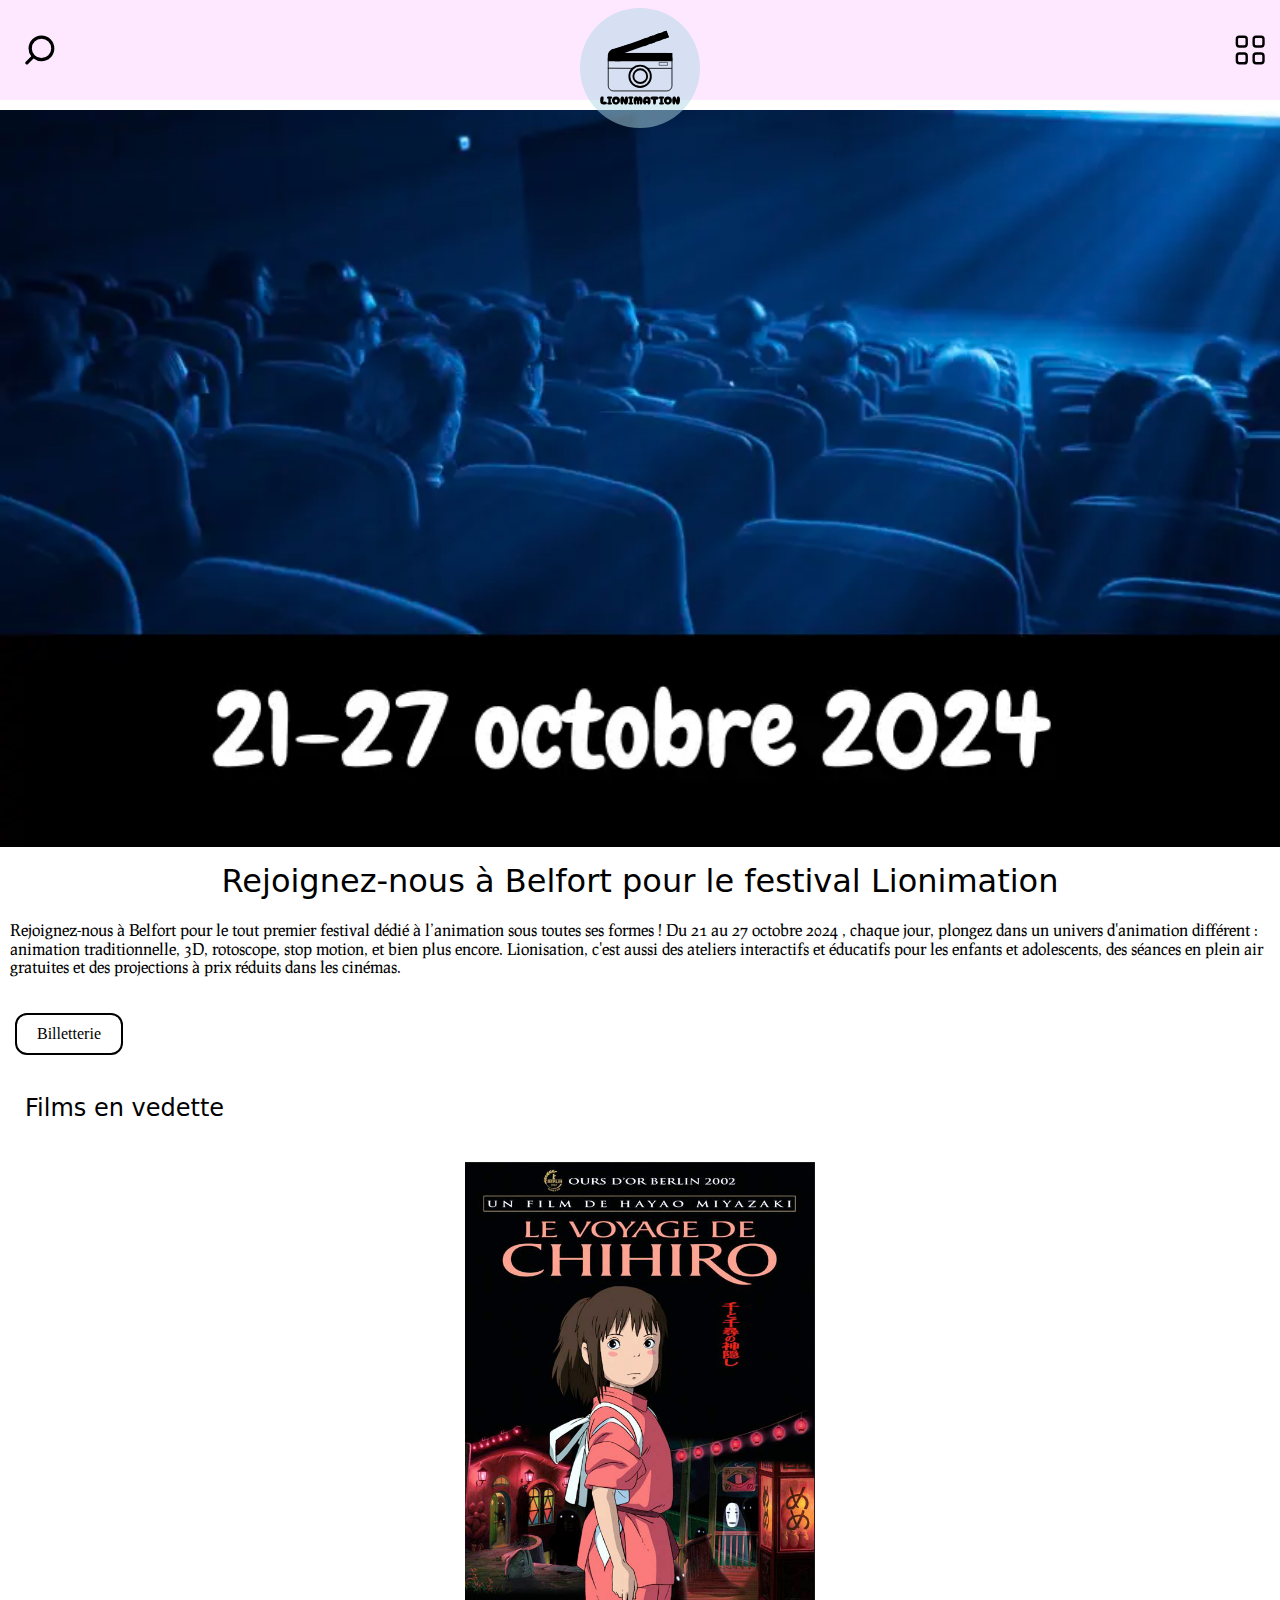
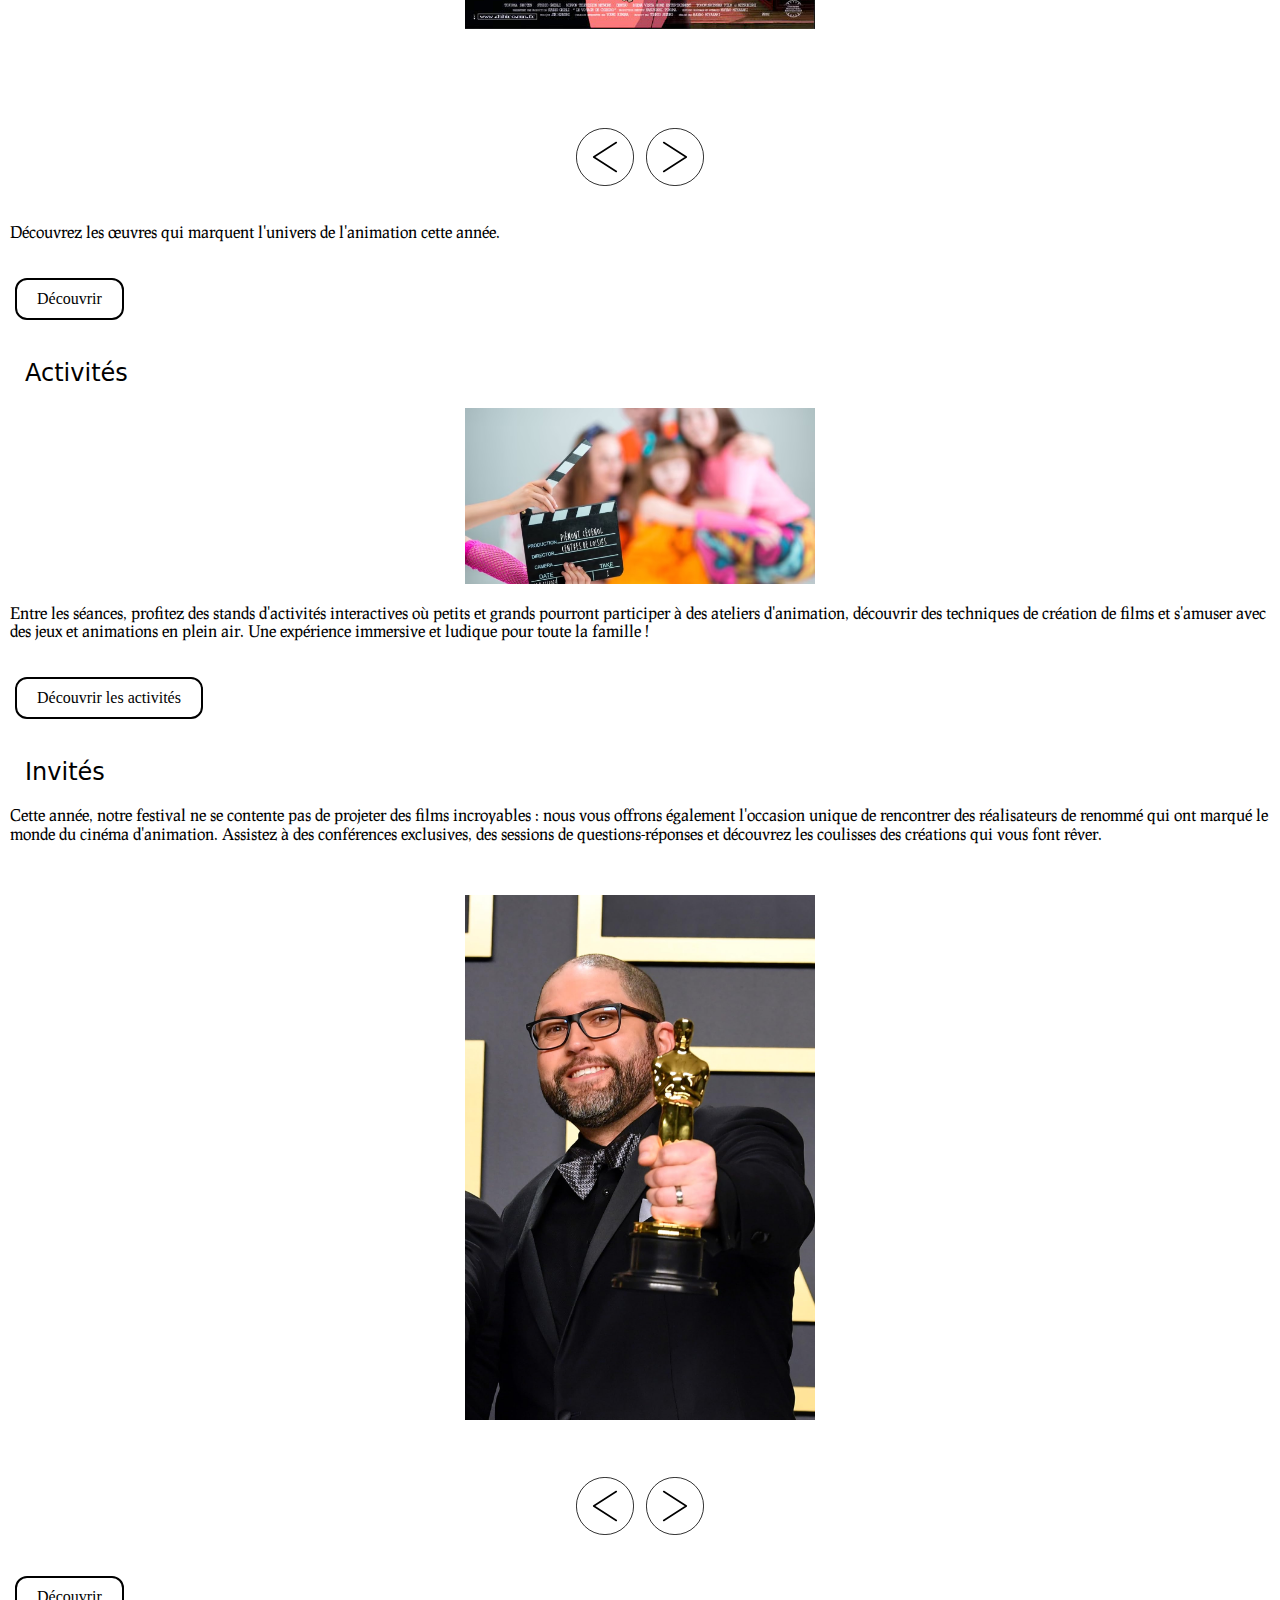
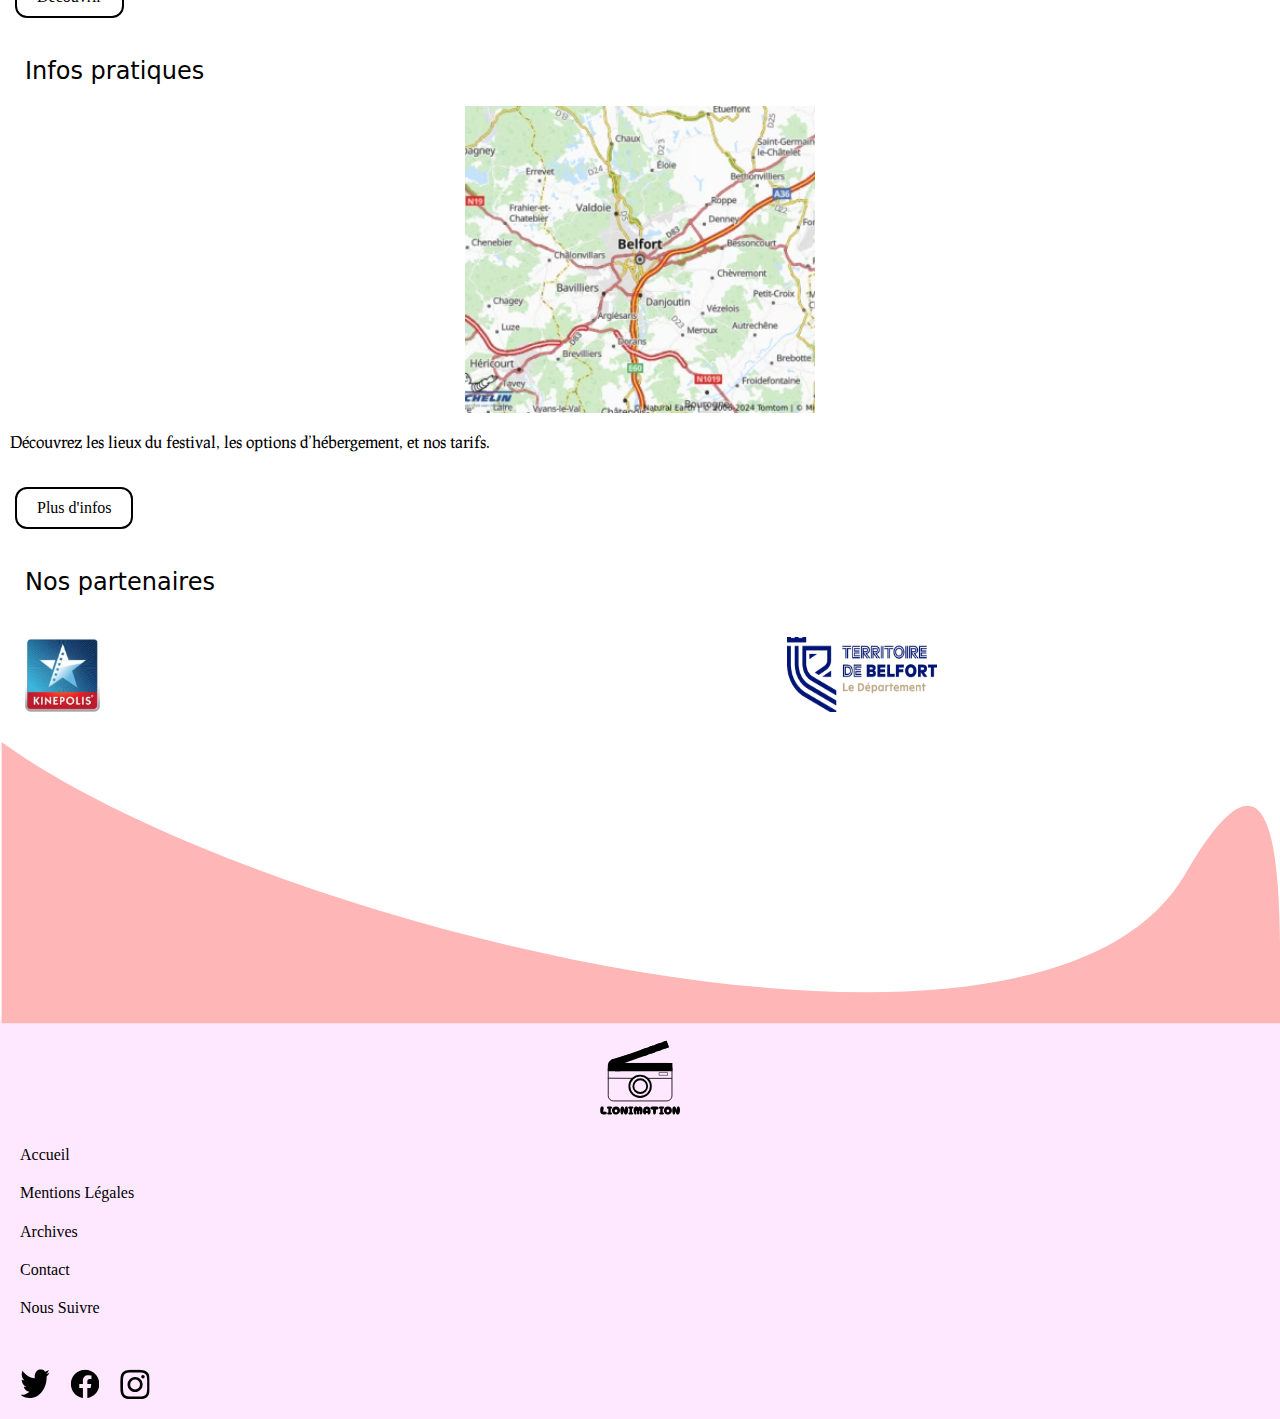
<file: index.html>
<!DOCTYPE html>
<html lang="fr">
<head>
    <meta charset="UTF-8">
    <meta name="viewport" content="width=device-width, initial-scale=1.0">
    <title>Lionimation - Festival d'Animation</title>
    <link rel="stylesheet" href="src/css/style.css">
    <script type="module" src="/src/js/page.js"></script>
    
    <link rel="icon" type="image/png" href="assets/favicon-2/favicon-96x96.png" sizes="96x96" />
<link rel="icon" type="image/svg+xml" href="/favicon.svg" />
<link rel="shortcut icon" href="/favicon.ico" />
<link rel="apple-touch-icon" sizes="180x180" href="/apple-touch-icon.png" />
<link rel="manifest" href="/site.webmanifest" />

</head>
<body class="page">
    <header class="header">
        <div class="header__container">
            <div class="header__logo">
                <img src="assets/logo/logosite.svg" alt="Logo Lionimation">
            </div>
            <div class="header__actions">
                <button class="header__action header__action--search" aria-label="Recherche">
                    <img src="assets/logo/search.svg" alt="Recherche">
                </button>
            </div>
        </div>
        
        <button class="header__action header__action--menu" aria-label="Menu" aria-expanded="false">
            <img src="assets/logo/icon.svg" alt="Menu">
        </button>
        
        <nav class="header__nav" aria-label="Navigation principale">
            <div class="header__nav-header">
                
                <img class="header__logo" src="assets/logo/logosite.svg" alt="Logo Lionimation" class="header__nav-logo">
            </div>
            <ul class="header__menu">
                <ul class="header__menu">
                    <li class="header__menu-item"><a class="header__menu-link" href="PageProg.html">Programmation</a></li>
                    <li class="header__menu-item"><a class="header__menu-link" href="index.html">accueil</a></li>
                    <li class="header__menu-item"><a class="header__menu-link" href="#activites">Notre histoire</a></li>
                    <li class="header__menu-item"><a class="header__menu-link" href="#invites">Billeterie</a></li>
                    <li class="header__menu-item"><a class="header__menu-link" href="PageContact.html">contact</a></li>
                    <li class="header__menu-item"><a class="header__menu-link" href="PageInfos.html">Infos pratiques</a></li>
                </ul>
            </ul>
        </nav>
    </header>

    <main class="main-content">
        <section class="intro" id="introduction">
            <div class="image__accueil"> 
                <img src="assets/img/image1design.webp" class="exemple" alt="image d'accueil">
            </div>
            <h1 class="intro__title">Rejoignez-nous à Belfort pour le festival Lionimation</h1>
            <p class="intro__text">Rejoignez-nous à Belfort pour le tout premier festival dédié à l’animation sous toutes ses formes ! Du 21 au 27 octobre 2024 , chaque jour, plongez dans un univers d'animation différent : animation traditionnelle, 3D, rotoscope, stop motion, et bien plus encore. Lionisation, c'est aussi des ateliers interactifs et éducatifs pour les enfants et adolescents, des séances en plein air gratuites et des projections à prix réduits dans les cinémas.</p>
            <button class="button"><a href="#billeterie" class="intro__button" aria-label="Lien vers Billetterie">Billetterie</a></button>
        </section>

        <section class="carousel" id="carousel"></section>
            <h2 class="carousel__title">Films en vedette</h2>
            <div class="carousel__container" aria-live="polite">
                <div class="carousel__item">
                    <img src="assets/img/chihiro.avif" alt="Le Voyage de Chihiro">
                </div>
                <div class="carousel__item">
                    <img src="assets/img/Shaun.avif" alt="Shaun le Mouton">
                </div>
                <div class="carousel__item">
                    <img src="assets/img/film3.avif" alt="A Scanner Darkly">
                </div>
                <div class="carousel__item">
                    <img src="assets/img/film4.avif" alt="Les Nouveaux Héros">
                </div>
                <div class="carousel__item">
                    <img src="assets/img/film5.avif" alt="Toy Story 4">
                </div>
                <div class="carousel__item">
                    <img src="assets/img/film6.avif" alt="Spider-Man">
                </div>
            </div>
            
            <div class="carousel__controls">
                <button class="carousel__button carousel__button--prev" aria-label="Défiler vers la gauche">
                    <img src="assets/logo/FLECHEGAUCHE.svg" alt="Flèche gauche">
                </button>
                <button class="carousel__button carousel__button--next" aria-label="Défiler vers la droite">
                    <img src="assets/logo/FLECHE DROITE.svg" alt="Flèche droite">
                </button>
            </div>
        </section>
            
           
            
            </body>
            <p class="featured-film__text">Découvrez les œuvres qui marquent l'univers de l'animation cette année.</p>
            <button class="button"><a href="PageFilm.html" class="intro__button">Découvrir</a></button>
        </section>

         <section class="activities" id="activites">
            <h2 class="activities__title">Activités</h2>
            <img class="activities__image" src="assets/img/centre-de-loisurs-automne-20241.avif" alt="loisirs">
            <p class="activities__text">Entre les séances, profitez des stands d'activités interactives où petits et grands pourront participer à des ateliers d'animation, découvrir des techniques de création de films et s'amuser avec des jeux et animations en plein air. Une expérience immersive et ludique pour toute la famille !</p>
            <button class="button"><a href="#" class="intro__button">Découvrir les activités</a></button>
        </section>

        <section class="guests" id="invites">
            <h2 class="guests__title">Invités</h2>
            <p class="guests__text">Cette année, notre festival ne se contente pas de projeter des films incroyables : nous vous offrons également l'occasion unique de rencontrer des réalisateurs de renommé qui ont marqué le monde du cinéma d'animation. Assistez à des conférences exclusives, des sessions de questions-réponses et découvrez les coulisses des créations qui vous font rêver.</p>

            <section class="carousel2" id="carousel2"></section>
            <div class="carousel__container carousel__container2" aria-live="polite">
                <div class="carousel__item">
                    <img src="assets/img/acteur1.webp" alt="Le Voyage de Chihiro">
                </div>
                <div class="carousel__item">
                    <img src="assets/img/acteur2.webp" alt="Shaun le Mouton">
                </div>
                <div class="carousel__item">
                    <img src="assets/img/a3.webp" alt="A Scanner Darkly">
                </div>
            </div>
            <div class="carousel__controls">
                <button class="carousel__button carousel__button--prev2" aria-label="Défiler vers la gauche">
                    <img src="assets/logo/FLECHEGAUCHE.svg" alt="Flèche gauche">
                </button>
                <button class="carousel__button carousel__button--next2" aria-label="Défiler vers la droite">
                    <img src="assets/logo/FLECHE DROITE.svg" alt="Flèche droite">
                </button>
            </div>
        </section>
            <button class="button"><a href="#" class="intro__button">Découvrir</a></button>
        </a>
        </section>


        <section class="practical-info" id="infos-pratiques">
            <h2 class="practical-info__title">Infos pratiques</h2>
            <img class="practical-info__image" src="assets/img/1aece6e5f1deacc28c56218f973c566762725f087f436aa36b38c86e29321bca1-1.avif" alt="maps">
            <p class="practical-info__text">Découvrez les lieux du festival, les options d’hébergement, et nos tarifs.</p>
            <button class="button"><a href="PageInfos.html" class="intro__button">Plus d'infos</a></button>
        </section>
    </main>

    <section class="partners" id="partenaires">
        <h2 class="partners__title">Nos partenaires</h2>
        <div class="partners__logos">
            <img class="partners__logo" src="assets/img/images1.avif" alt="Kinepolis">
            <img class="partners__logo2" src="assets/img/bG9nb19kZcyBcGFydGVtZW50X3RlcnJpdG9pcmVfYmVsZm9ydF8tXzIwMjMuc3ZnMQ==.avif" alt="Territoire de Belfort">
        </div>
    </section>
</main>

<img src="assets/logo/vector4.svg" class="exemple" alt="image 1">

<footer class="footer">
  
    <div class="footer__logo">
        <img src="assets/logo/logosite.svg" alt="Logo Lionimation">
    </div>
    <nav class="footer__nav">
        <ul class="footer__menu">
            <li class="footer__menu-item"><a class="footer__menu-link" href="index.html">Accueil</a></li>
            <li class="footer__menu-item"><a class="footer__menu-link" href="#">Mentions Légales</a></li>
            <li class="footer__menu-item"><a class="footer__menu-link" href="#">Archives</a></li>
            <li class="footer__menu-item"><a class="footer__menu-link" href="PageContact.html">Contact</a></li>
            <li class="footer__menu-item"><a class="footer__menu-link" href="#">Nous Suivre</a></li>
        </ul>
    </nav>
    <div class="footer__socials">
        <a class="footer__social-link" href="https://x.com/?lang=en&mx=2"><img src="assets/logo/twitter.svg" alt="Twitter"></a>
        <a class="footer__social-link" href="https://www.facebook.com"><img src="assets/logo/facebook.svg" alt="Facebook"></a>
        <a class="footer__social-link" href="https://www.instagram.com"><img src="assets/logo/instagram.svg" alt="Instagram"></a>
    </div>
</footer>
</body>
</html>
</file>
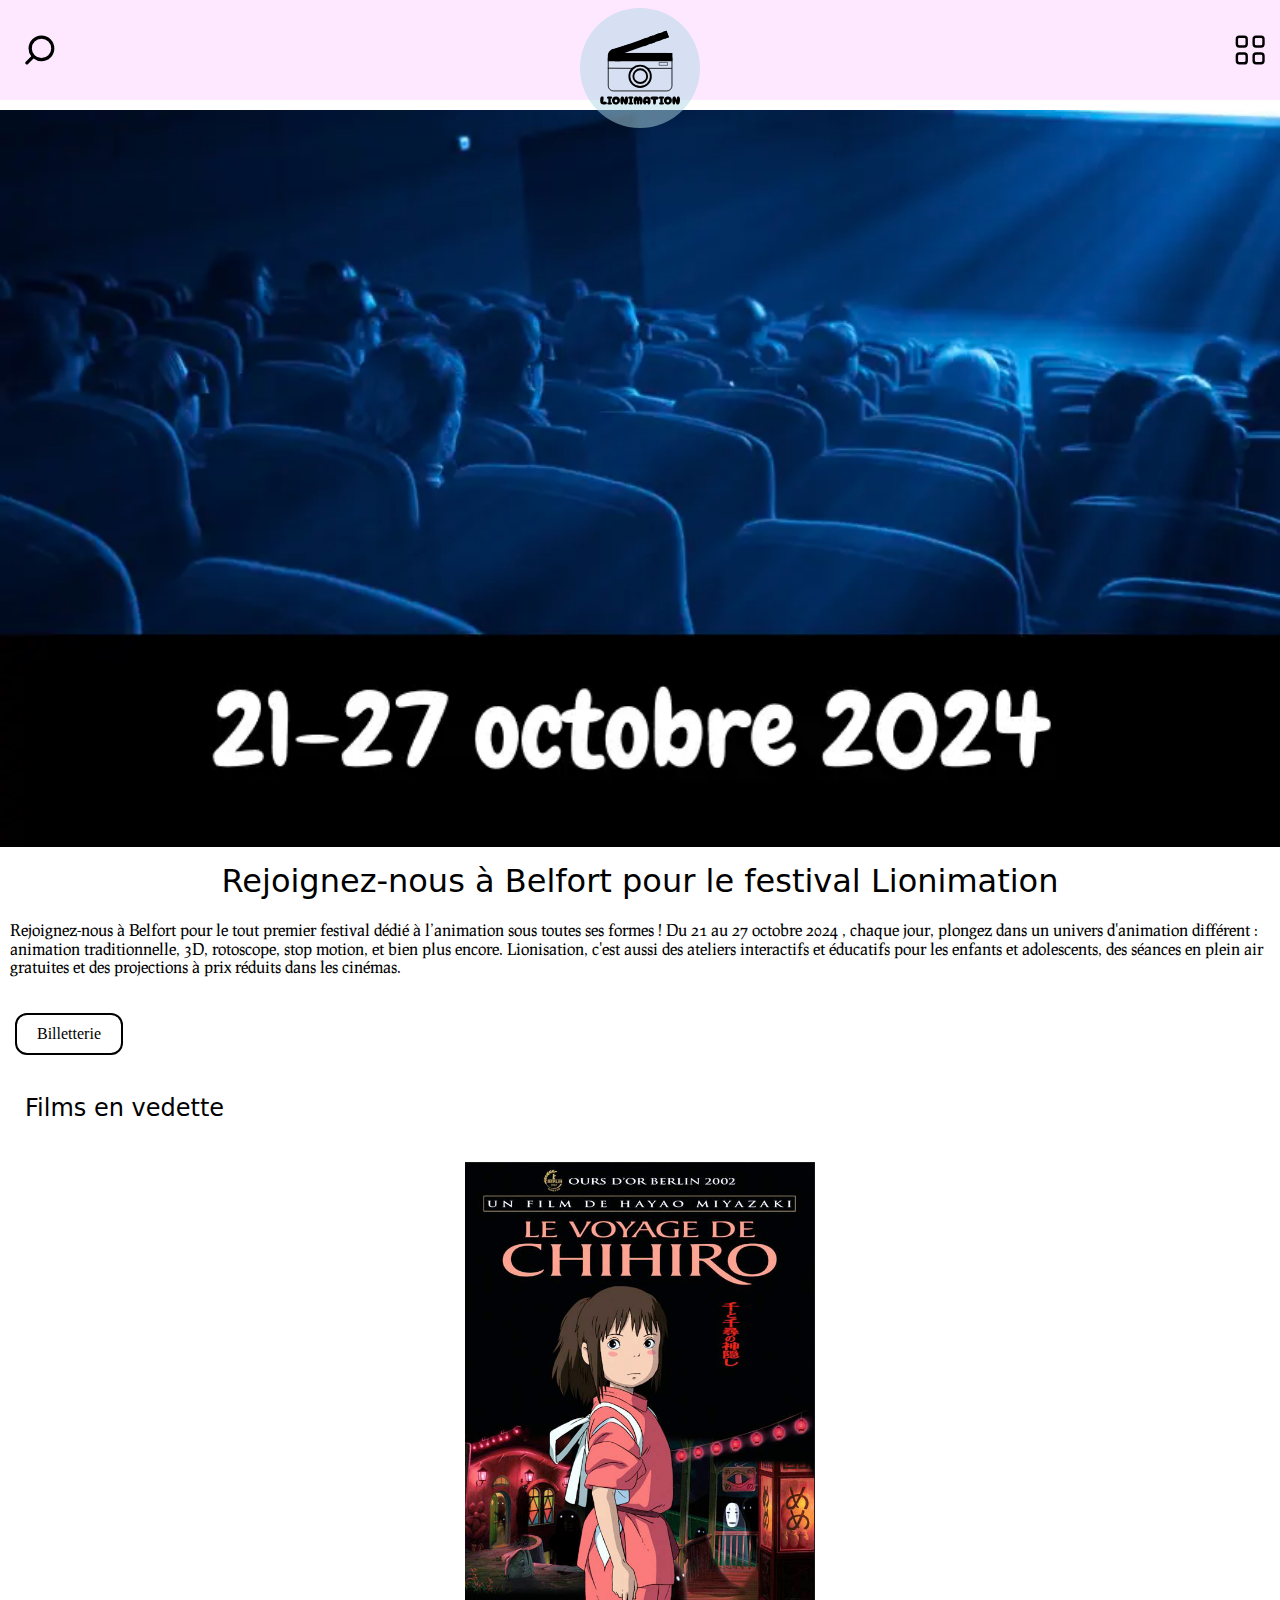
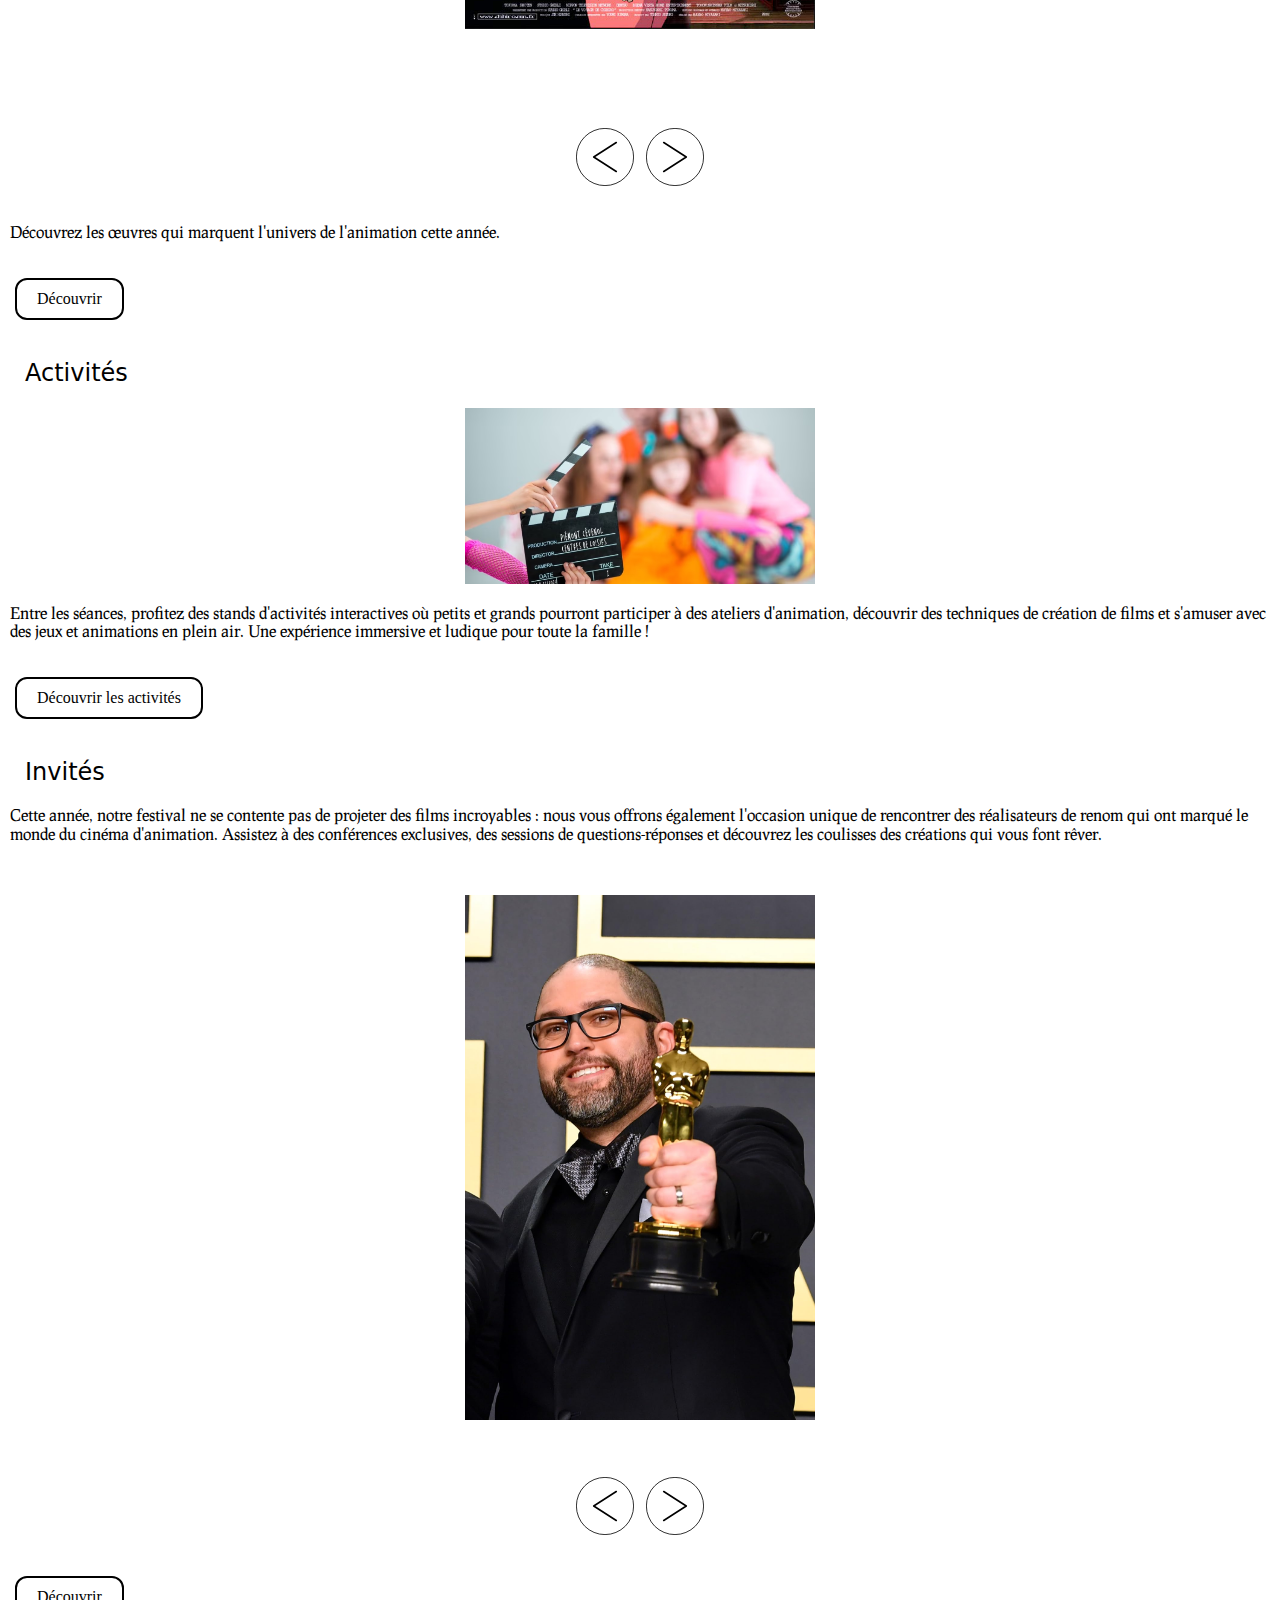
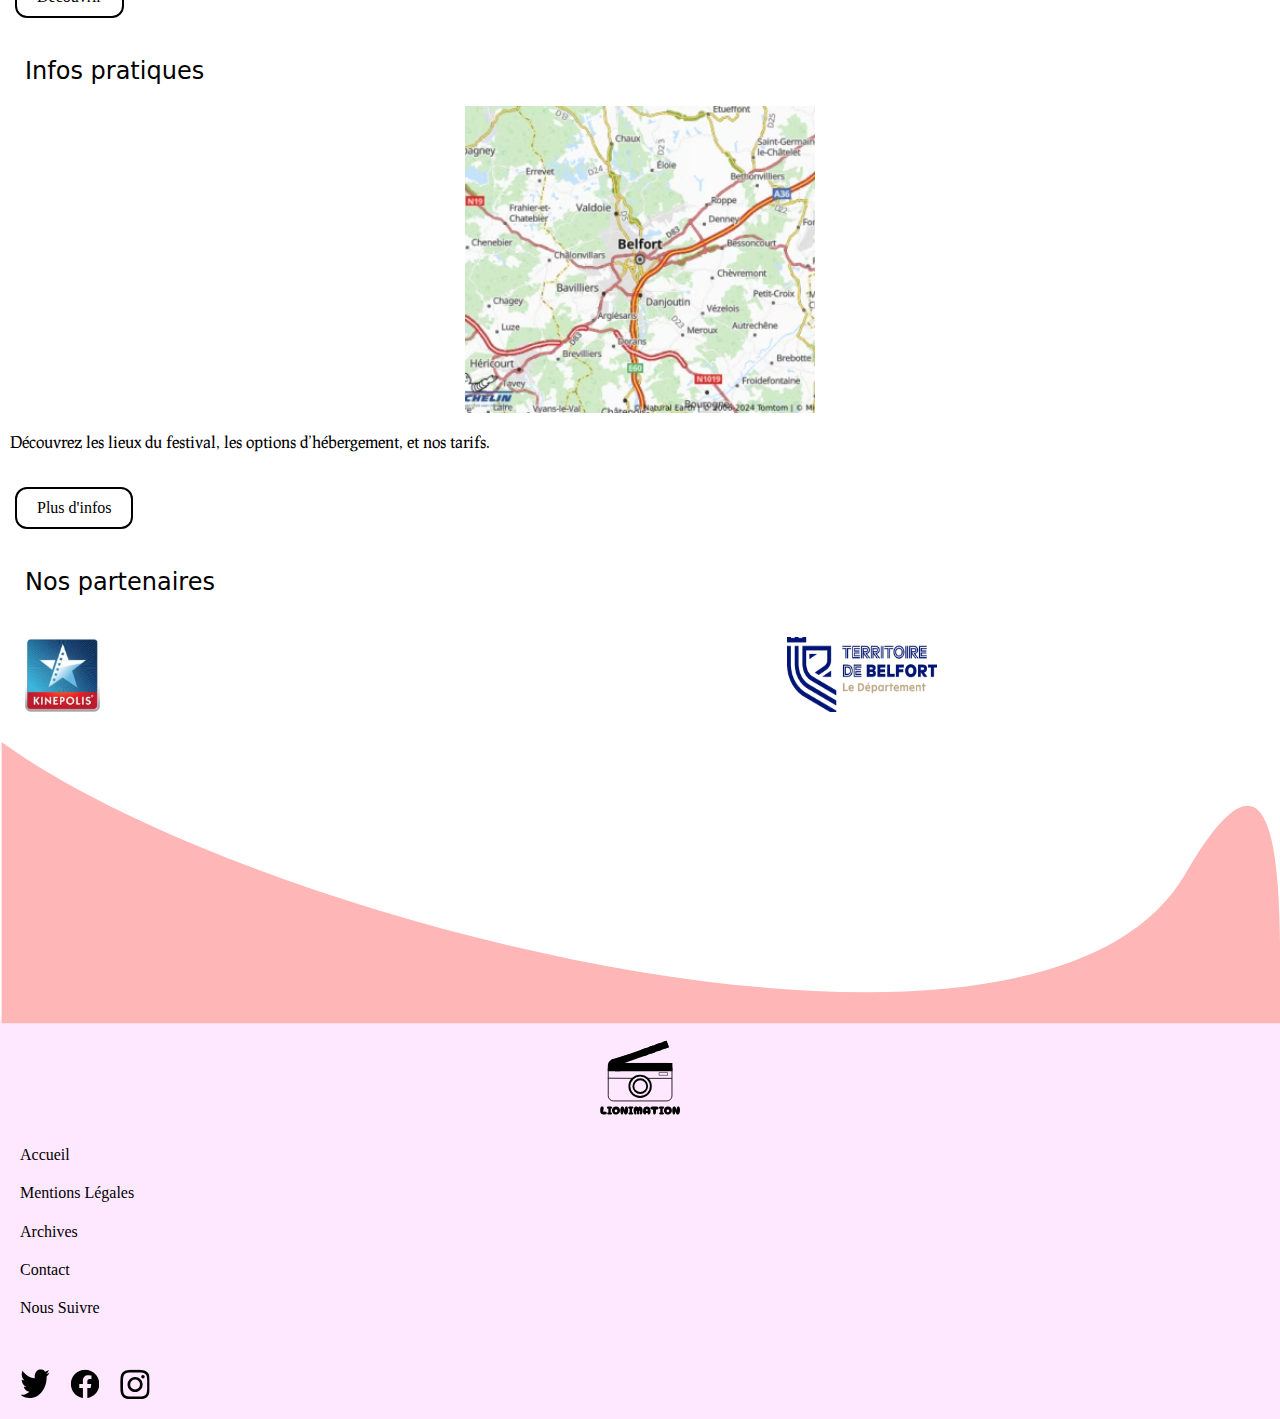
<file: Page1.html>
<!DOCTYPE html>
<html lang="fr">
<head>
    <meta charset="UTF-8">
    <meta name="viewport" content="width=device-width, initial-scale=1.0">
    <title>Lionimation - Festival d'Animation</title>
    <link rel="stylesheet" href="src/css/style.css">
    <script type="module" src="/src/js/page.js"></script>
</head>
<body class="page">
    <header class="header">
        <div class="header__container">
            <div class="header__logo">
                <img src="assets/logo/logosite.svg" alt="Logo Lionimation">
            </div>
            <div class="header__actions">
                <button class="header__action header__action--search" aria-label="Recherche">
                    <img src="assets/logo/search.svg" alt="Recherche">
                </button>
                
            </div>
        </div>
        
        <button class="header__action header__action--menu" aria-label="Menu" aria-expanded="false">
            <img src="assets/logo/icon.svg" alt="Menu">
        </button>
        
        <nav class="header__nav" aria-hidden="true">
            <ul class="header__menu">
                <li class="header__menu-item"><a class="header__menu-link" href="page2.html">Programme</a></li>
                <li class="header__menu-item"><a class="header__menu-link" href="#stands">Stands</a></li>
                <li class="header__menu-item"><a class="header__menu-link" href="#infos-pratiques">Infos Pratiques</a></li>
                <li class="header__menu-item"><a class="header__menu-link" href="#contact">Contact</a></li>
            </ul>
        </nav>
 
    </header>

    <main class="main-content">

        <section class="intro" id="introduction">
            <div class="image__accueil"> 
            <img src="assets/img/image1design.webp" class="exemple" alt="image d'accueil">
        </div>
           
            
            <h1 class="intro__title">Rejoignez-nous à Belfort pour le festival Lionimation</h1>
            <p class="intro__text">Rejoignez-nous à Belfort pour le tout premier festival dédié à l’animation sous toutes ses formes ! Du 21 au 27 octobre 2024 , chaque jour, plongez dans un univers d'animation différent : animation traditionnelle, 3D, rotoscope, stop motion, et bien plus encore. Lionisation, c'est aussi des ateliers interactifs et éducatifs pour les enfants et adolescents, des séances en plein air gratuites et des projections à prix réduits dans les cinémas.</p>
            <button class="button"><a href="#billeterie" class="intro__button">Billetterie</a></button>
        </section>


        <section class="carousel" id="carousel">

            <h2 class="carousel__title">Films en vedette</h2>
            <div class="carousel__container" aria-live="polite">
                <div class="carousel__item">
                    <img src="assets/img/chihiro.avif" alt="Le Voyage de Chihiro">
                </div>
                <div class="carousel__item">
                    <img src="assets/img/Shaun.avif" alt="Shaun le Mouton">
                </div>
                <div class="carousel__item">
                    <img src="assets/img/film3.avif" alt="A Scanner Darkly">
                </div>
                <div class="carousel__item">
                    <img src="assets/img/film4.avif" alt="Les Nouveaux Héros">
                </div>
                <div class="carousel__item">
                    <img src="assets/img/film5.avif" alt="Toy Story 4">
                </div>
                <div class="carousel__item">
                    <img src="assets/img/film6.avif" alt="Spider-Man">
                </div>
            </div>
            <div class="carousel__controls">
                <button class="carousel__button carousel__button--prev" aria-label="Défiler vers la gauche">
                    <img src="assets/logo/FLECHEGAUCHE.svg" alt="Flèche gauche">
                </button>
                <button class="carousel__button carousel__button--next" aria-label="Défiler vers la droite">
                    <img src="assets/logo/FLECHE DROITE.svg" alt="Flèche droite">
                </button>
            </div>
        </section>
            
           
            
            </body>
            <p class="featured-film__text">Découvrez les œuvres qui marquent l'univers de l'animation cette année.</p>
            <button class="button"><a href="#activites" class="intro__button">Découvrir</a></button>
        </section>

         <section class="activities" id="activites">
            <h2 class="activities__title">Activités</h2>
            <img class="activities__image" src="assets/img/centre-de-loisurs-automne-20241.avif" alt="loisirs">
            <p class="activities__text">Entre les séances, profitez des stands d'activités interactives où petits et grands pourront participer à des ateliers d'animation, découvrir des techniques de création de films et s'amuser avec des jeux et animations en plein air. Une expérience immersive et ludique pour toute la famille !</p>
            <button class="button"><a href="#" class="intro__button">Découvrir les activités</a></button>
        </section>

        <section class="guests" id="invites">
            <h2 class="guests__title">Invités</h2>
            <p class="guests__text">Cette année, notre festival ne se contente pas de projeter des films incroyables : nous vous offrons également l'occasion unique de rencontrer des réalisateurs de renom qui ont marqué le monde du cinéma d'animation. Assistez à des conférences exclusives, des sessions de questions-réponses et découvrez les coulisses des créations qui vous font rêver.</p>

            <section class="carousel2" id="carousel2"></section>
            <div class="carousel__container carousel__container2" aria-live="polite">
                <div class="carousel__item">
                    <img src="assets/img/acteur1.webp" alt="Le Voyage de Chihiro">
                </div>
                <div class="carousel__item">
                    <img src="assets/img/acteur2.webp" alt="Shaun le Mouton">
                </div>
                <div class="carousel__item">
                    <img src="assets/img/a3.webp" alt="A Scanner Darkly">
                </div>
            </div>
            <div class="carousel__controls">
                <button class="carousel__button carousel__button--prev2" aria-label="Défiler vers la gauche">
                    <img src="assets/logo/FLECHEGAUCHE.svg" alt="Flèche gauche">
                </button>
                <button class="carousel__button carousel__button--next2" aria-label="Défiler vers la droite">
                    <img src="assets/logo/FLECHE DROITE.svg" alt="Flèche droite">
                </button>
            </div>
        </section>
            <button class="button"><a href="#" class="intro__button">Découvrir</a></button>
        </a>
        </section>


        <section class="practical-info" id="infos-pratiques">
            <h2 class="practical-info__title">Infos pratiques</h2>
            <img class="practical-info__image" src="assets/img/1aece6e5f1deacc28c56218f973c566762725f087f436aa36b38c86e29321bca1-1.avif" alt="maps">
            <p class="practical-info__text">Découvrez les lieux du festival, les options d’hébergement, et nos tarifs.</p>
            <button class="button"><a href="#" class="intro__button">Plus d'infos</a></button>
        </section>
    </main>

    <section class="partners" id="partenaires">
        <h2 class="partners__title">Nos partenaires</h2>
        <div class="partners__logos">
            <img class="partners__logo" src="assets/img/images1.avif" alt="Kinepolis">
            <img class="partners__logo2" src="assets/img/bG9nb19kZcyBcGFydGVtZW50X3RlcnJpdG9pcmVfYmVsZm9ydF8tXzIwMjMuc3ZnMQ==.avif" alt="Territoire de Belfort">
        </div>
    </section>
</main>
<img src="assets/logo/vector4.svg" class="exemple" alt="image 1">

<footer class="footer">
  
    <div class="footer__logo">
        <img src="assets/logo/logosite.svg" alt="Logo Lionimation">
    </div>
    <nav class="footer__nav">
        <ul class="footer__menu">
            <li class="footer__menu-item"><a class="footer__menu-link" href="#">Accueil</a></li>
            <li class="footer__menu-item"><a class="footer__menu-link" href="#">Mentions Légales</a></li>
            <li class="footer__menu-item"><a class="footer__menu-link" href="#">Archives</a></li>
            <li class="footer__menu-item"><a class="footer__menu-link" href="#">Contact</a></li>
            <li class="footer__menu-item"><a class="footer__menu-link" href="#">Nous Suivre</a></li>
        </ul>
    </nav>
    <div class="footer__socials">
        <a class="footer__social-link" href="#"><img src="assets/logo/twitter.svg" alt="Twitter"></a>
        <a class="footer__social-link" href="#"><img src="assets/logo/facebook.svg" alt="Facebook"></a>
        <a class="footer__social-link" href="#"><img src="assets/logo/instagram.svg" alt="Instagram"></a>
    </div>
</footer>
</body>
</html>
</file>
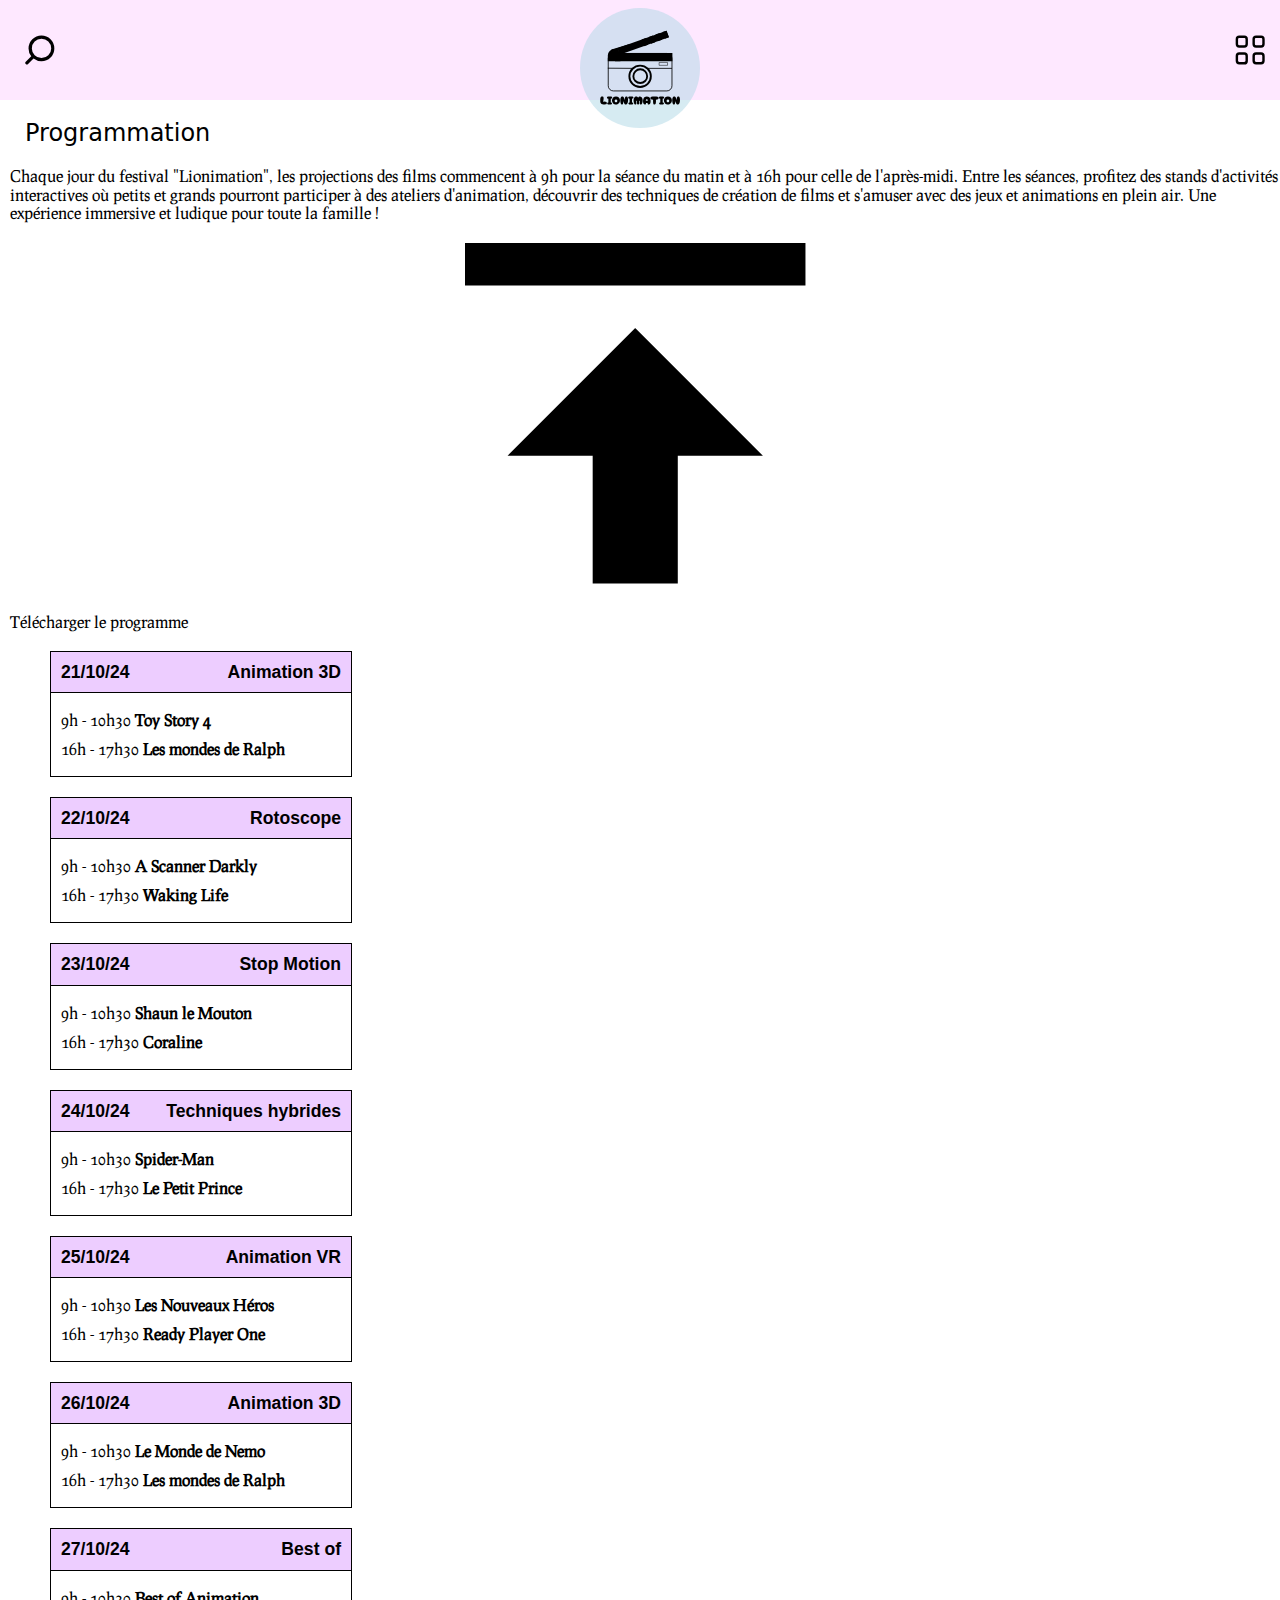
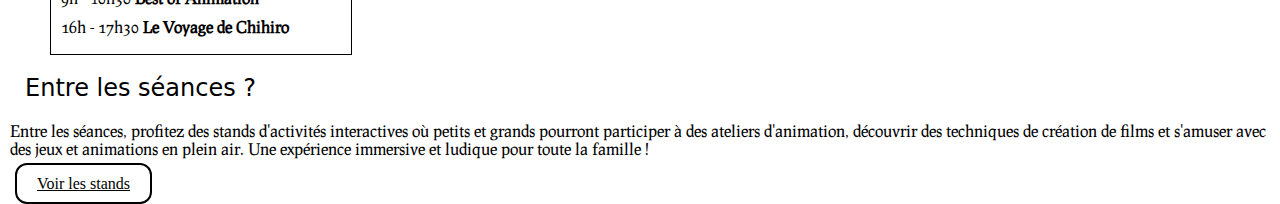
<file: page2.html>
<!DOCTYPE html>
<html lang="en">
<head>
    <meta charset="UTF-8">
    <meta name="viewport" content="width=device-width, initial-scale=1.0">
    <link rel="stylesheet" href="src/css/style.css">
    <script type="module" src="/src/js/page.js"></script>
    <title>Document</title>
</head>
<bodyclass="page">
    <header class="header">
        <div class="header__container">
            <div class="header__logo">
                <img src="assets/logo/logosite.svg" alt="Logo Lionimation">
            </div>
            <div class="header__actions">
                <button class="header__action header__action--search" aria-label="Recherche">
                    <img src="assets/logo/search.svg" alt="Recherche">
                </button>
                
            </div>
        </div>
        
        <button class="header__action header__action--menu" aria-label="Menu" aria-expanded="false">
            <img src="assets/logo/icon.svg" alt="Menu">
            
        </button>
        
        <nav class="header__nav">
            <div class="header__nav-header">
                <img class="header__logo" src="assets/logo/logosite.svg" alt="Logo Lionimation" class="header__nav-logo">
            </div>
            <ul class="header__menu">
                <li class="header__menu-item"><a class="header__menu-link" href="#introduction">Accueil</a></li>
                <li class="header__menu-item"><a class="header__menu-link" href="#carousel">Films en vedette</a></li>
                <li class="header__menu-item"><a class="header__menu-link" href="#activites">Activités</a></li>
                <li class="header__menu-item"><a class="header__menu-link" href="#invites">Invités</a></li>
                <li class="header__menu-item"><a class="header__menu-link" href="#infos-pratiques">Infos pratiques</a></li>
                <li class="header__menu-item"><a class="header__menu-link" href="#partenaires">Partenaires</a></li>
            </ul>
        </nav>
    </header>
    <section class="programme-section">
        <h2>Programmation</h2>
        <p>
            Chaque jour du festival "Lionimation", les projections des films commencent à 9h pour la séance du matin et à 16h pour celle de l'après-midi. Entre les séances, profitez des stands d'activités interactives où petits et grands pourront participer à des ateliers d'animation, découvrir des techniques de création de films et s'amuser avec des jeux et animations en plein air. Une expérience immersive et ludique pour toute la famille !
        </p>
        <a href="#" class="download-programme"><img src="assets/logo/flechetelechargement.svg" alt=""></a>
        <p>Télécharger le programme</p>
    
        <div class="programme">
            <div class="programme__header">
                <span class="programme__date">21/10/24</span>
                <span class="programme__category">Animation 3D</span>
            </div>
            <div class="programme__content">
                <p>9h - 10h30 <strong>Toy Story 4</strong></p>
                <p>16h - 17h30 <strong>Les mondes de Ralph</strong></p>
            </div>
        </div>
    
        <div class="programme">
            <div class="programme__header">
                <span class="programme__date">22/10/24</span>
                <span class="programme__category">Rotoscope</span>
            </div>
            <div class="programme__content">
                <p>9h - 10h30 <strong>A Scanner Darkly</strong></p>
                <p>16h - 17h30 <strong>Waking Life</strong></p>
            </div>
        </div>
    
        <div class="programme">
            <div class="programme__header">
                <span class="programme__date">23/10/24</span>
                <span class="programme__category">Stop Motion</span>
            </div>
            <div class="programme__content">
                <p>9h - 10h30 <strong>Shaun le Mouton</strong></p>
                <p>16h - 17h30 <strong>Coraline</strong></p>
            </div>
        </div>
    
        <div class="programme">
            <div class="programme__header">
                <span class="programme__date">24/10/24</span>
                <span class="programme__category">Techniques hybrides</span>
            </div>
            <div class="programme__content">
                <p>9h - 10h30 <strong>Spider-Man</strong></p>
                <p>16h - 17h30 <strong>Le Petit Prince</strong></p>
            </div>
        </div>
    
        <div class="programme">
            <div class="programme__header">
                <span class="programme__date">25/10/24</span>
                <span class="programme__category">Animation VR</span>
            </div>
            <div class="programme__content">
                <p>9h - 10h30 <strong>Les Nouveaux Héros</strong></p>
                <p>16h - 17h30 <strong>Ready Player One</strong></p>
            </div>
        </div>
    
        <div class="programme">
            <div class="programme__header">
                <span class="programme__date">26/10/24</span>
                <span class="programme__category">Animation 3D</span>
            </div>
            <div class="programme__content">
                <p>9h - 10h30 <strong>Le Monde de Nemo</strong></p>
                <p>16h - 17h30 <strong>Les mondes de Ralph</strong></p>
            </div>
        </div>
    
        <div class="programme">
            <div class="programme__header">
                <span class="programme__date">27/10/24</span>
                <span class="programme__category">Best of</span>
            </div>
            <div class="programme__content">
                <p>9h - 10h30 <strong>Best of Animation</strong></p>
                <p>16h - 17h30 <strong>Le Voyage de Chihiro</strong></p>
            </div>
        </div>
    
        <div class="programme-extra">
            <h2>Entre les séances ?</h2>
            <p>
                Entre les séances, profitez des stands d'activités interactives où petits et grands pourront participer à des ateliers d'animation, découvrir des techniques de création de films et s'amuser avec des jeux et animations en plein air. Une expérience immersive et ludique pour toute la famille !
            </p>
            <a href="#stands" class="button">Voir les stands</a>
        </div>
    </section>
    
   

</body>
</html>
</file>
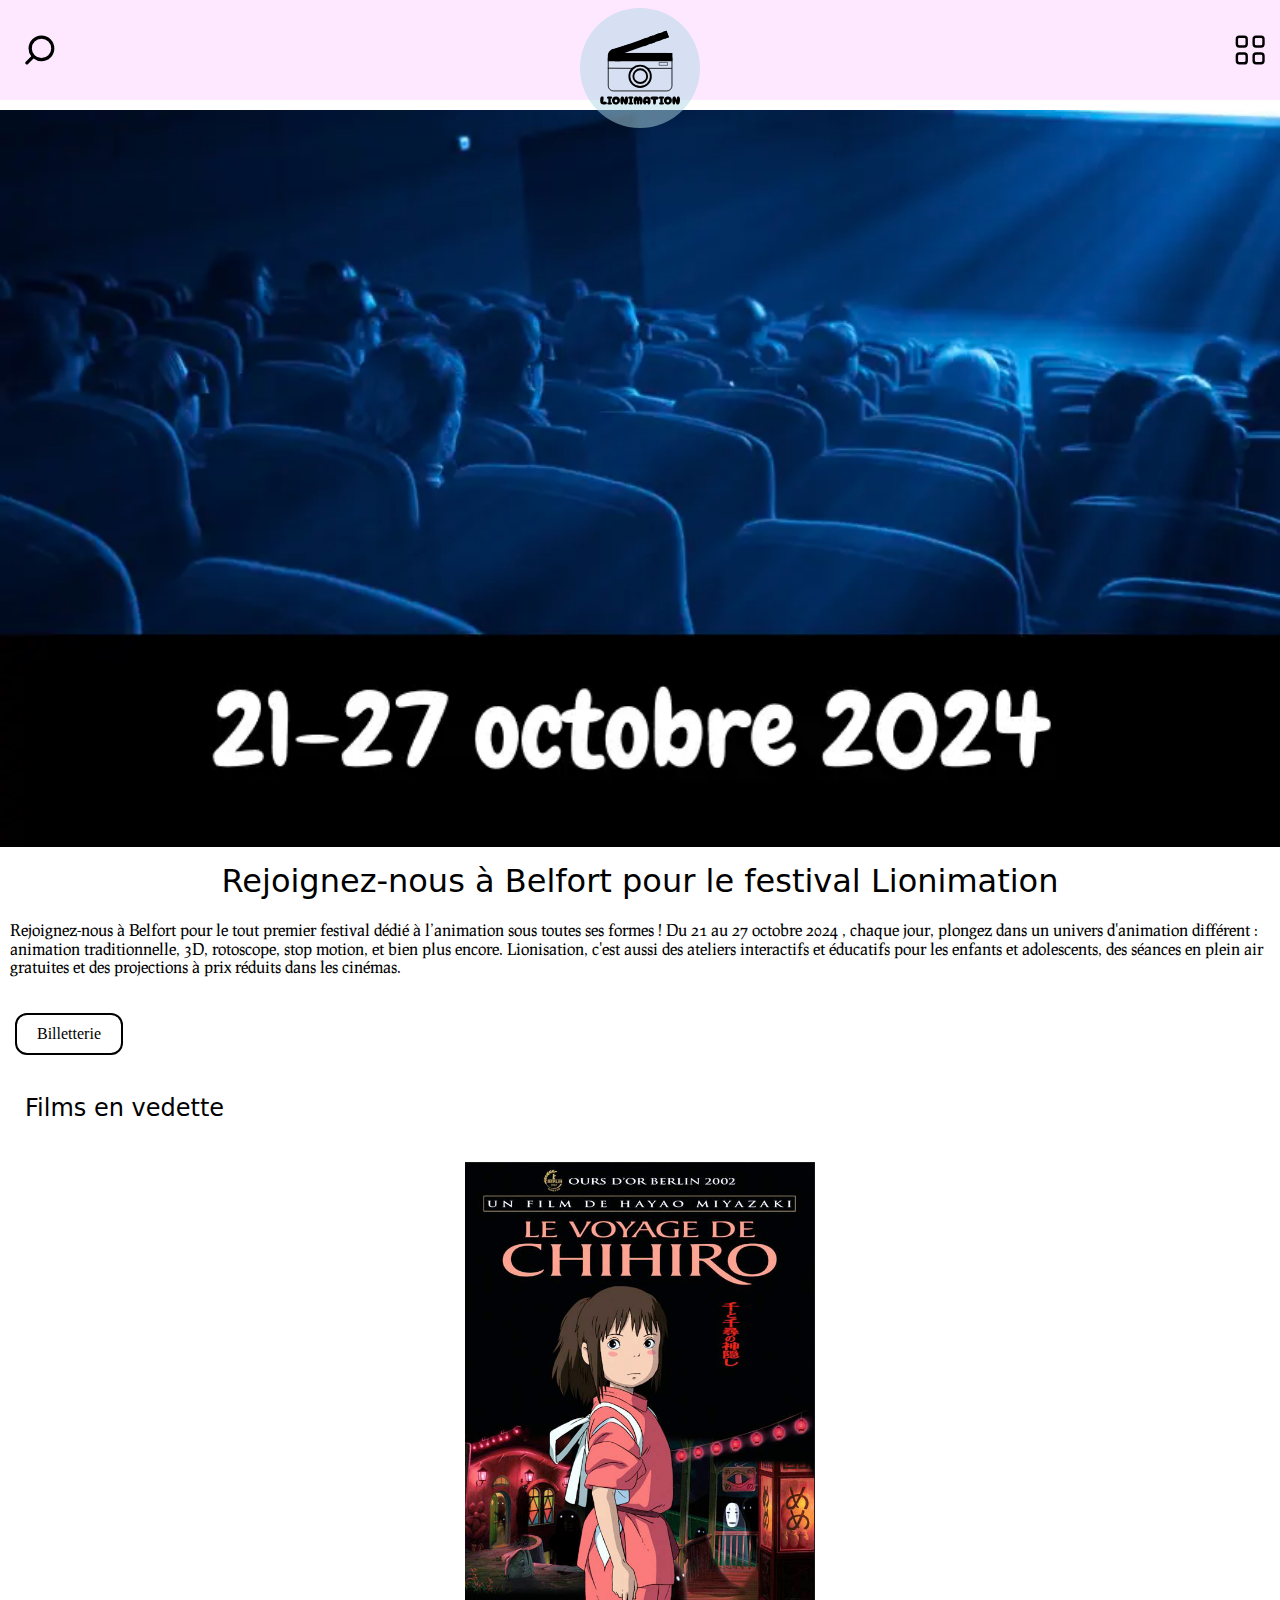
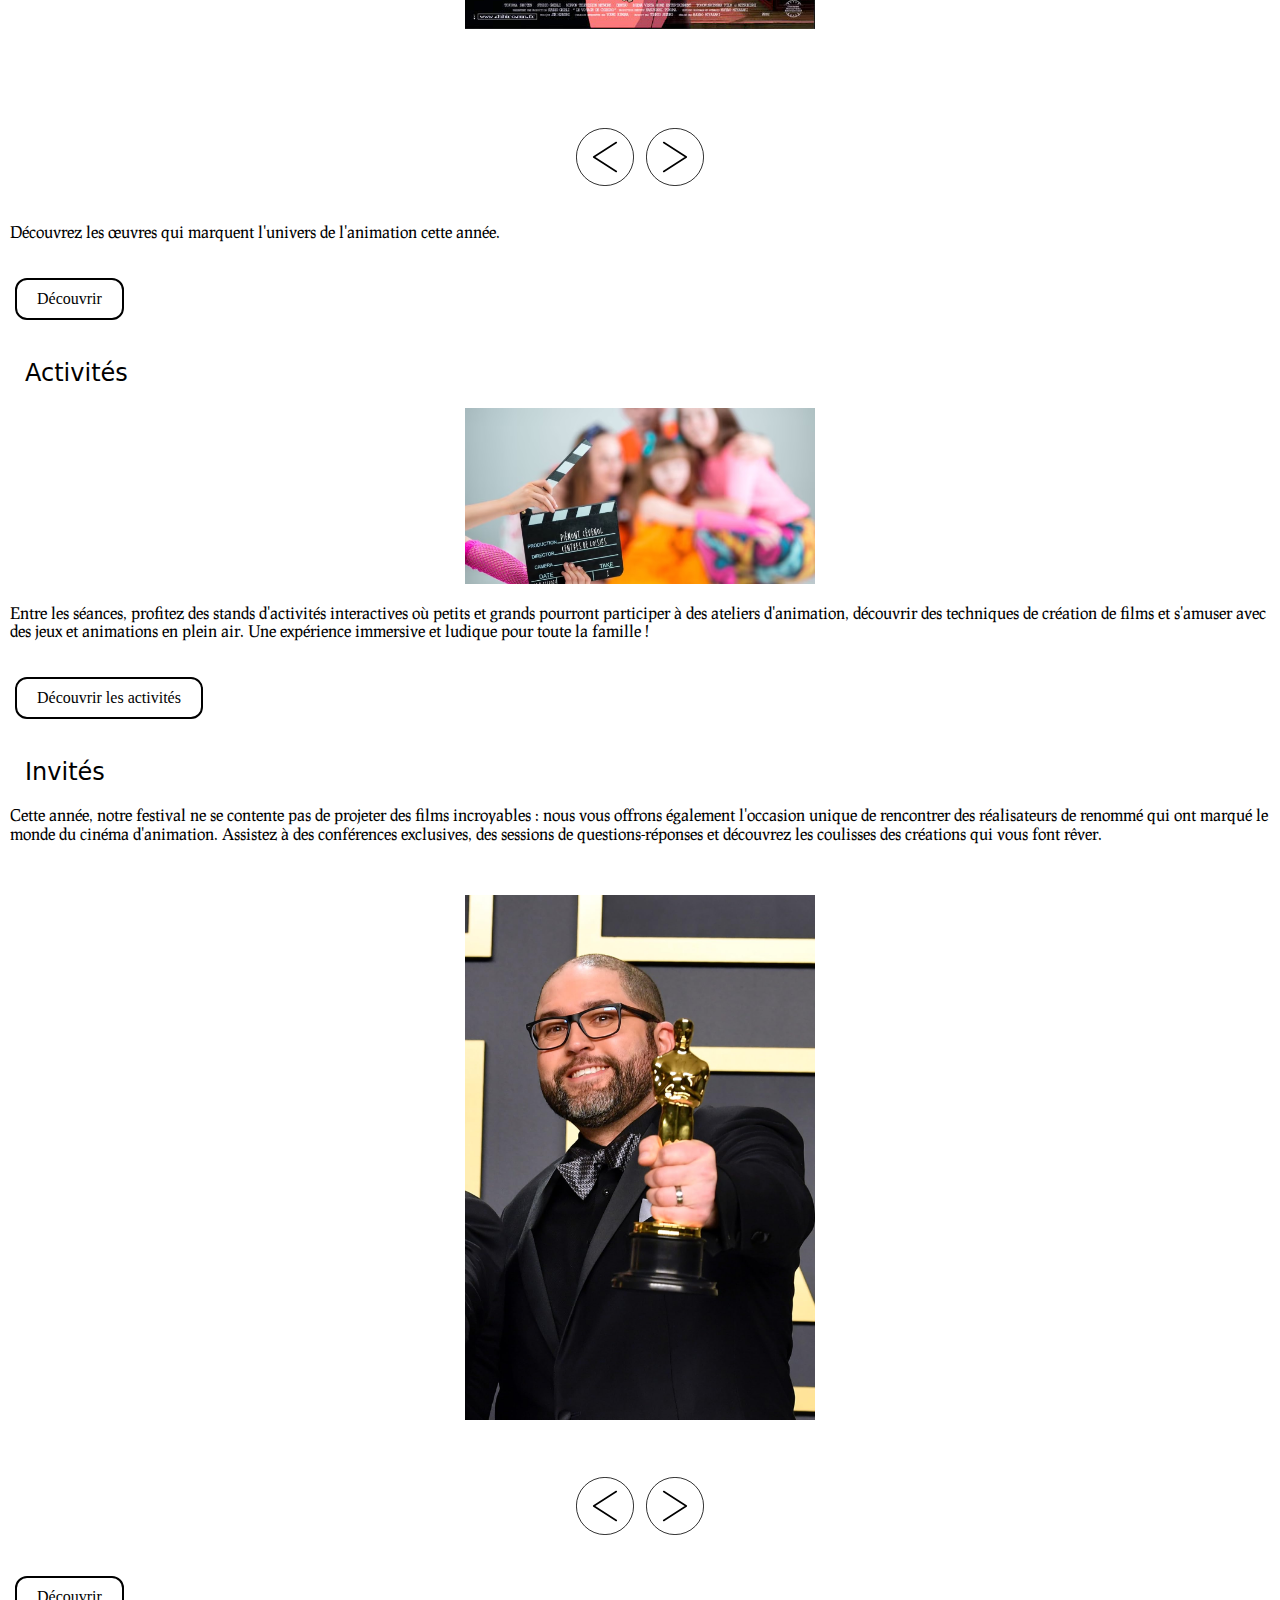
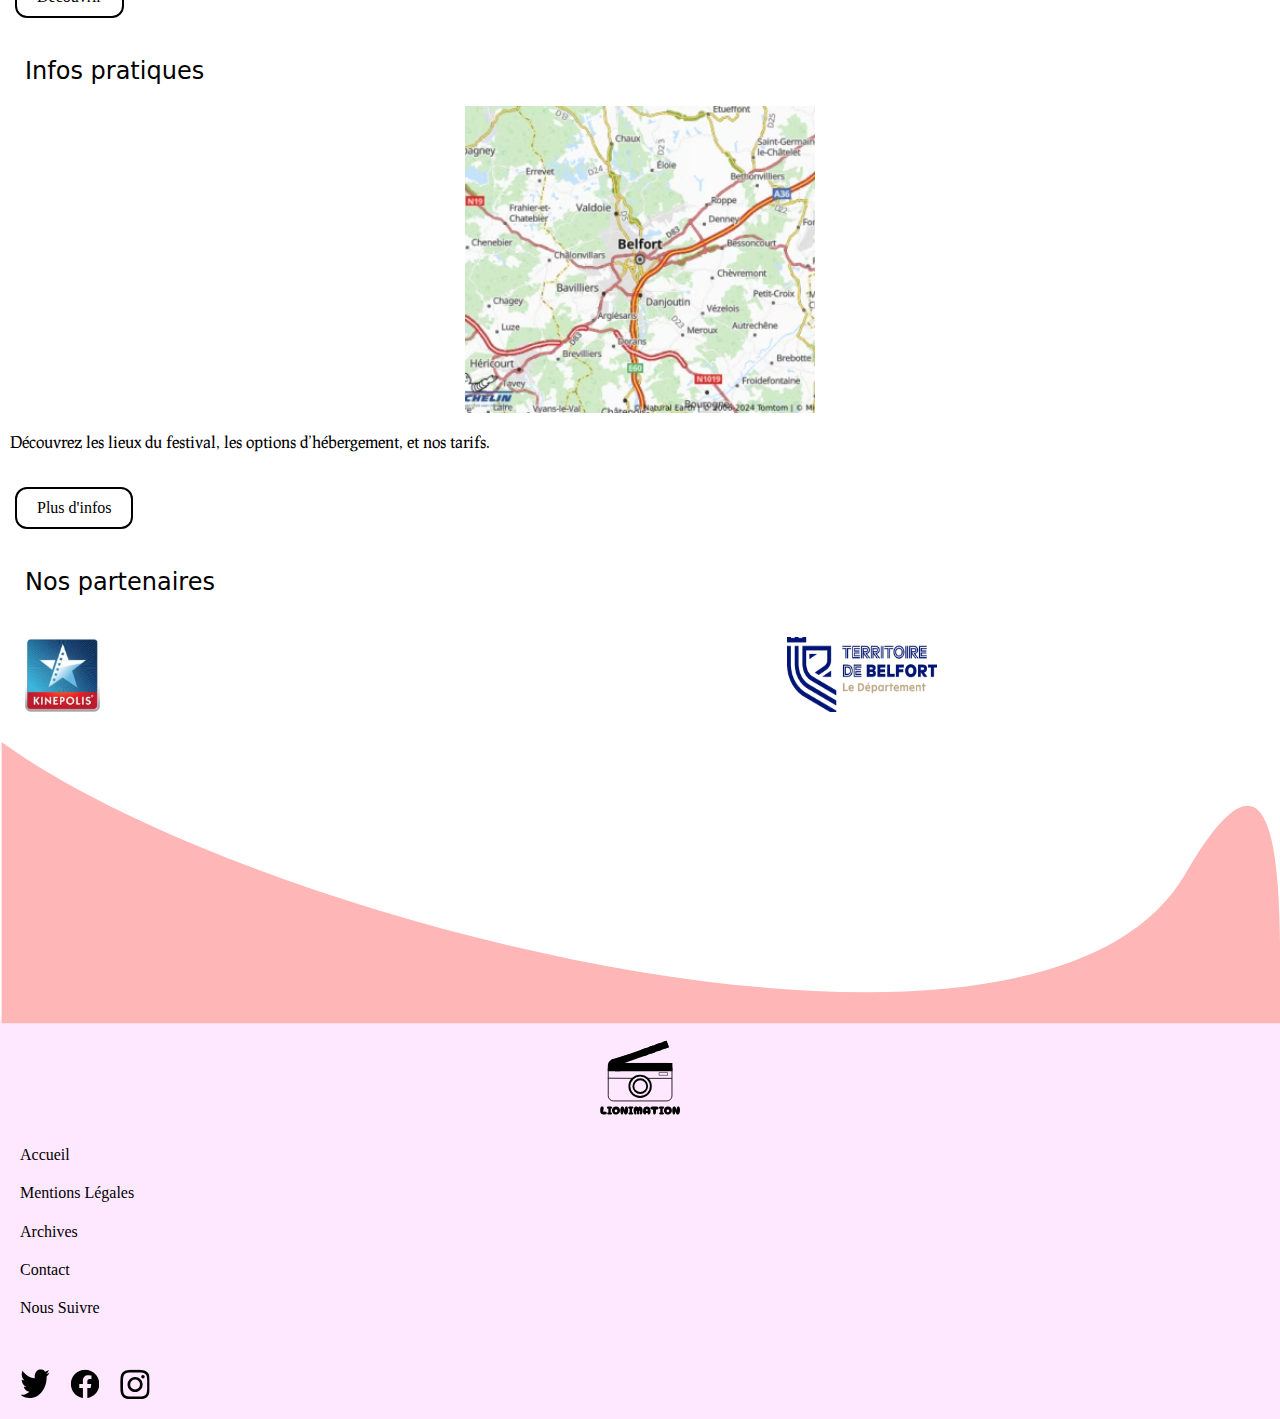
<file: PageAccueil.html>
<!DOCTYPE html>
<html lang="fr">
<head>
    <meta charset="UTF-8">
    <meta name="viewport" content="width=device-width, initial-scale=1.0">
    <title>Lionimation - Festival d'Animation</title>
    <link rel="stylesheet" href="src/css/style.css">
    <script type="module" src="/src/js/page.js"></script>
    
    <link rel="icon" type="image/png" href="assets/favicon-2/favicon-96x96.png" sizes="96x96" />
<link rel="icon" type="image/svg+xml" href="/favicon.svg" />
<link rel="shortcut icon" href="/favicon.ico" />
<link rel="apple-touch-icon" sizes="180x180" href="/apple-touch-icon.png" />
<link rel="manifest" href="/site.webmanifest" />

</head>
<body class="page">
    <header class="header">
        <div class="header__container">
            <div class="header__logo">
                <img src="assets/logo/logosite.svg" alt="Logo Lionimation">
            </div>
            <div class="header__actions">
                <button class="header__action header__action--search" aria-label="Recherche">
                    <img src="assets/logo/search.svg" alt="Recherche">
                </button>
            </div>
        </div>
        
        <button class="header__action header__action--menu" aria-label="Menu" aria-expanded="false">
            <img src="assets/logo/icon.svg" alt="Menu">
        </button>
        
        <nav class="header__nav" aria-label="Navigation principale">
            <div class="header__nav-header">
                
                <img class="header__logo" src="assets/logo/logosite.svg" alt="Logo Lionimation" class="header__nav-logo">
            </div>
            <ul class="header__menu">
                <li class="header__menu-item"><a class="header__menu-link" href="PageProg.html">Programmation</a></li>
                <li class="header__menu-item"><a class="header__menu-link" href="#carousel">XX</a></li>
                <li class="header__menu-item"><a class="header__menu-link" href="#activites">xx</a></li>
                <li class="header__menu-item"><a class="header__menu-link" href="#invites">xx</a></li>
                <li class="header__menu-item"><a class="header__menu-link" href="PageContact.html">contact</a></li>
                <li class="header__menu-item"><a class="header__menu-link" href="PageInfos.html">Infos pratiques</a></li>
            </ul>
        </nav>
    </header>

    <main class="main-content">
        <section class="intro" id="introduction">
            <div class="image__accueil"> 
                <img src="assets/img/image1design.webp" class="exemple" alt="image d'accueil">
            </div>
            <h1 class="intro__title">Rejoignez-nous à Belfort pour le festival Lionimation</h1>
            <p class="intro__text">Rejoignez-nous à Belfort pour le tout premier festival dédié à l’animation sous toutes ses formes ! Du 21 au 27 octobre 2024 , chaque jour, plongez dans un univers d'animation différent : animation traditionnelle, 3D, rotoscope, stop motion, et bien plus encore. Lionisation, c'est aussi des ateliers interactifs et éducatifs pour les enfants et adolescents, des séances en plein air gratuites et des projections à prix réduits dans les cinémas.</p>
            <button class="button"><a href="#billeterie" class="intro__button" aria-label="Lien vers Billetterie">Billetterie</a></button>
        </section>

        <section class="carousel" id="carousel"></section>
            <h2 class="carousel__title">Films en vedette</h2>
            <div class="carousel__container" aria-live="polite">
                <div class="carousel__item">
                    <img src="assets/img/chihiro.avif" alt="Le Voyage de Chihiro">
                </div>
                <div class="carousel__item">
                    <img src="assets/img/Shaun.avif" alt="Shaun le Mouton">
                </div>
                <div class="carousel__item">
                    <img src="assets/img/film3.avif" alt="A Scanner Darkly">
                </div>
                <div class="carousel__item">
                    <img src="assets/img/film4.avif" alt="Les Nouveaux Héros">
                </div>
                <div class="carousel__item">
                    <img src="assets/img/film5.avif" alt="Toy Story 4">
                </div>
                <div class="carousel__item">
                    <img src="assets/img/film6.avif" alt="Spider-Man">
                </div>
            </div>
            
            <div class="carousel__controls">
                <button class="carousel__button carousel__button--prev" aria-label="Défiler vers la gauche">
                    <img src="assets/logo/FLECHEGAUCHE.svg" alt="Flèche gauche">
                </button>
                <button class="carousel__button carousel__button--next" aria-label="Défiler vers la droite">
                    <img src="assets/logo/FLECHE DROITE.svg" alt="Flèche droite">
                </button>
            </div>
        </section>
            
           
            
            </body>
            <p class="featured-film__text">Découvrez les œuvres qui marquent l'univers de l'animation cette année.</p>
            <button class="button"><a href="PageFilm.html" class="intro__button">Découvrir</a></button>
        </section>

         <section class="activities" id="activites">
            <h2 class="activities__title">Activités</h2>
            <img class="activities__image" src="assets/img/centre-de-loisurs-automne-20241.avif" alt="loisirs">
            <p class="activities__text">Entre les séances, profitez des stands d'activités interactives où petits et grands pourront participer à des ateliers d'animation, découvrir des techniques de création de films et s'amuser avec des jeux et animations en plein air. Une expérience immersive et ludique pour toute la famille !</p>
            <button class="button"><a href="#" class="intro__button">Découvrir les activités</a></button>
        </section>

        <section class="guests" id="invites">
            <h2 class="guests__title">Invités</h2>
            <p class="guests__text">Cette année, notre festival ne se contente pas de projeter des films incroyables : nous vous offrons également l'occasion unique de rencontrer des réalisateurs de renommé qui ont marqué le monde du cinéma d'animation. Assistez à des conférences exclusives, des sessions de questions-réponses et découvrez les coulisses des créations qui vous font rêver.</p>

            <section class="carousel2" id="carousel2"></section>
            <div class="carousel__container carousel__container2" aria-live="polite">
                <div class="carousel__item">
                    <img src="assets/img/acteur1.webp" alt="Le Voyage de Chihiro">
                </div>
                <div class="carousel__item">
                    <img src="assets/img/acteur2.webp" alt="Shaun le Mouton">
                </div>
                <div class="carousel__item">
                    <img src="assets/img/a3.webp" alt="A Scanner Darkly">
                </div>
            </div>
            <div class="carousel__controls">
                <button class="carousel__button carousel__button--prev2" aria-label="Défiler vers la gauche">
                    <img src="assets/logo/FLECHEGAUCHE.svg" alt="Flèche gauche">
                </button>
                <button class="carousel__button carousel__button--next2" aria-label="Défiler vers la droite">
                    <img src="assets/logo/FLECHE DROITE.svg" alt="Flèche droite">
                </button>
            </div>
        </section>
            <button class="button"><a href="#" class="intro__button">Découvrir</a></button>
        </a>
        </section>


        <section class="practical-info" id="infos-pratiques">
            <h2 class="practical-info__title">Infos pratiques</h2>
            <img class="practical-info__image" src="assets/img/1aece6e5f1deacc28c56218f973c566762725f087f436aa36b38c86e29321bca1-1.avif" alt="maps">
            <p class="practical-info__text">Découvrez les lieux du festival, les options d’hébergement, et nos tarifs.</p>
            <button class="button"><a href="PageInfos.html" class="intro__button">Plus d'infos</a></button>
        </section>
    </main>

    <section class="partners" id="partenaires">
        <h2 class="partners__title">Nos partenaires</h2>
        <div class="partners__logos">
            <img class="partners__logo" src="assets/img/images1.avif" alt="Kinepolis">
            <img class="partners__logo2" src="assets/img/bG9nb19kZcyBcGFydGVtZW50X3RlcnJpdG9pcmVfYmVsZm9ydF8tXzIwMjMuc3ZnMQ==.avif" alt="Territoire de Belfort">
        </div>
    </section>
</main>

<img src="assets/logo/vector4.svg" class="exemple" alt="image 1">

<footer class="footer">
  
    <div class="footer__logo">
        <img src="assets/logo/logosite.svg" alt="Logo Lionimation">
    </div>
    <nav class="footer__nav">
        <ul class="footer__menu">
            <li class="footer__menu-item"><a class="footer__menu-link" href="PageAccueil.html">Accueil</a></li>
            <li class="footer__menu-item"><a class="footer__menu-link" href="#">Mentions Légales</a></li>
            <li class="footer__menu-item"><a class="footer__menu-link" href="#">Archives</a></li>
            <li class="footer__menu-item"><a class="footer__menu-link" href="PageContact.html">Contact</a></li>
            <li class="footer__menu-item"><a class="footer__menu-link" href="#">Nous Suivre</a></li>
        </ul>
    </nav>
    <div class="footer__socials">
        <a class="footer__social-link" href="https://x.com/?lang=en&mx=2"><img src="assets/logo/twitter.svg" alt="Twitter"></a>
        <a class="footer__social-link" href="https://www.facebook.com"><img src="assets/logo/facebook.svg" alt="Facebook"></a>
        <a class="footer__social-link" href="https://www.instagram.com"><img src="assets/logo/instagram.svg" alt="Instagram"></a>
    </div>
</footer>
</body>
</html>
</file>
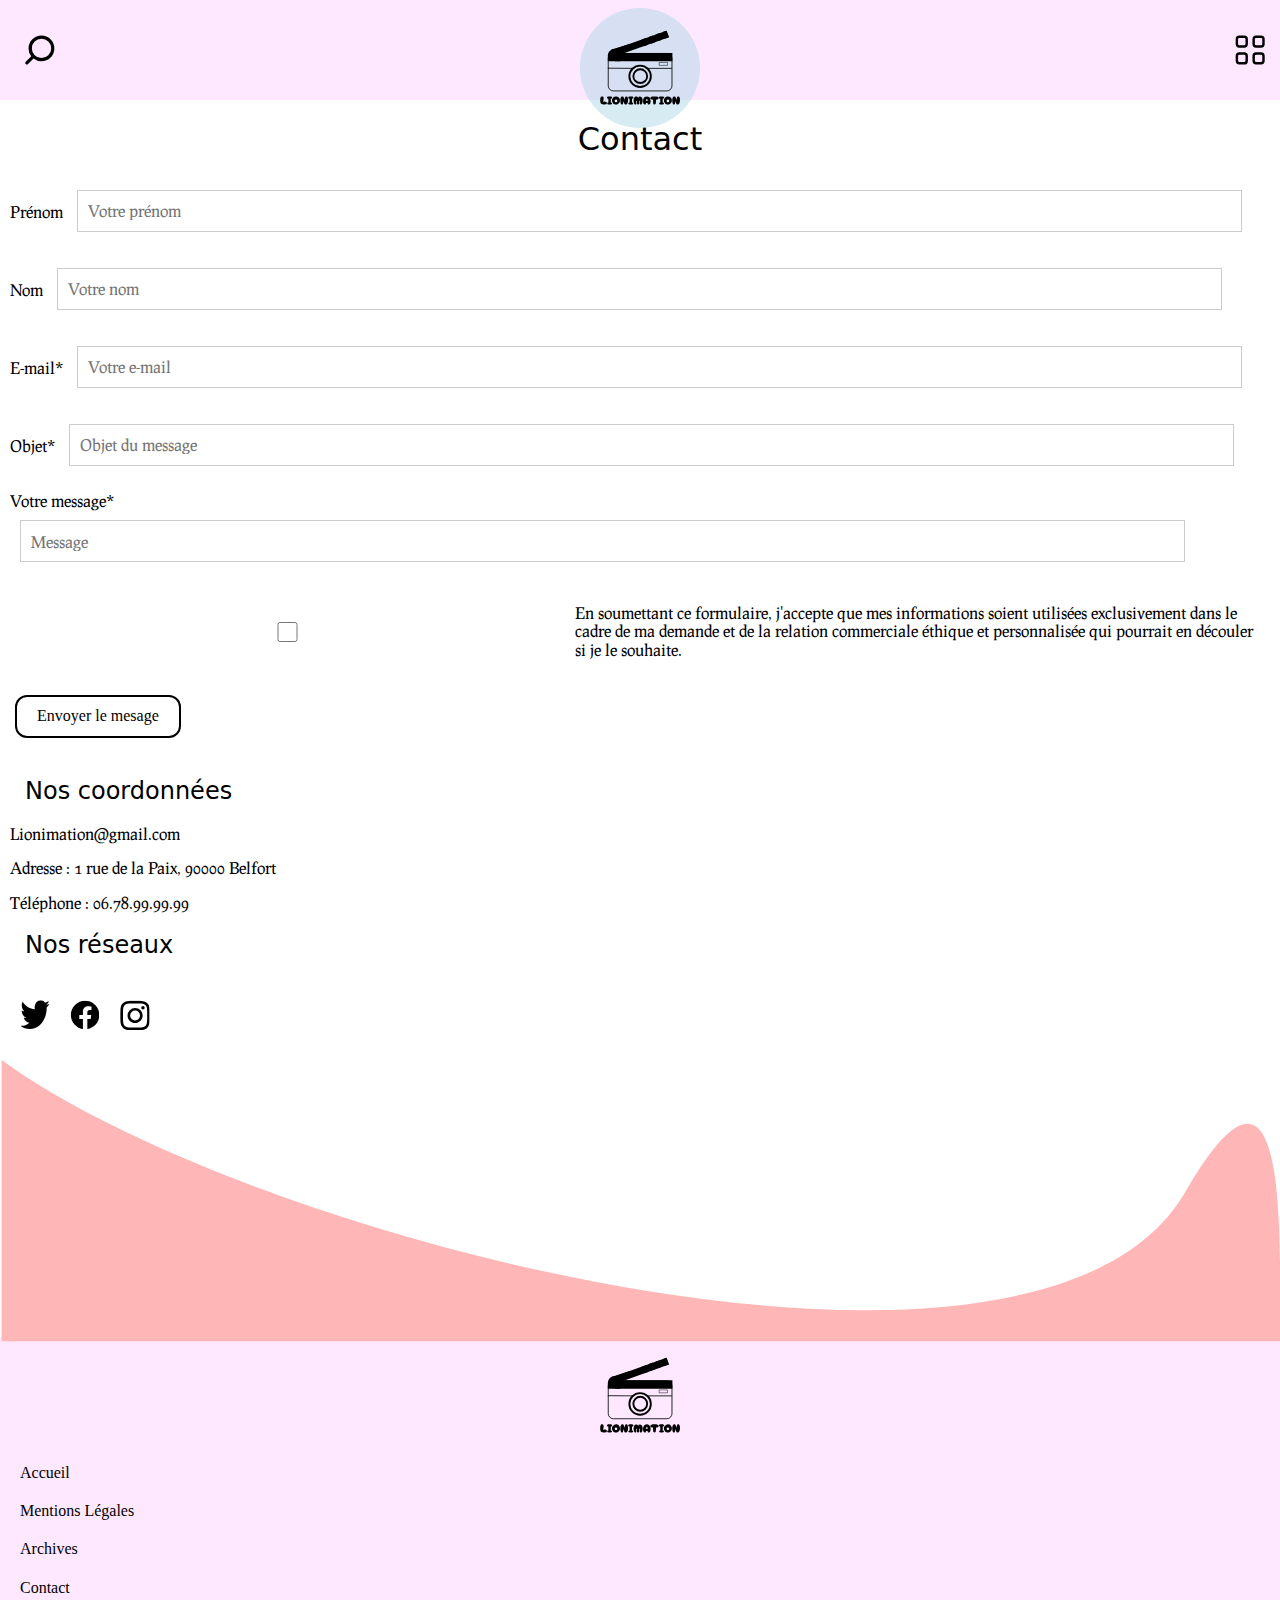
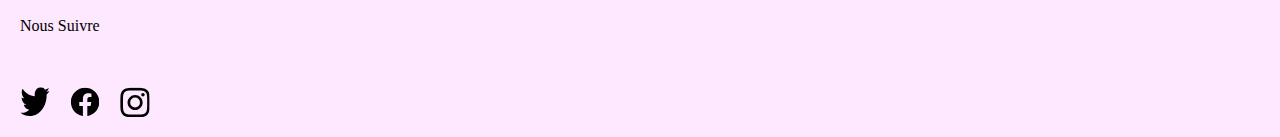
<file: PageContact.html>
<!DOCTYPE html>
<html lang="fr">
<head>
    <meta charset="UTF-8">
    <meta name="viewport" content="width=device-width, initial-scale=1.0">
    <link rel="stylesheet" href="src/css/style.css">
    <script type="module" src="src/js/pageContact.js"></script>
    <title>Page contact</title>

    <link rel="icon" type="image/png" href="assets/favicon-2/favicon-96x96.png" sizes="96x96" />
    <link rel="icon" type="image/svg+xml" href="/favicon.svg" />
    <link rel="shortcut icon" href="/favicon.ico" />
    <link rel="apple-touch-icon" sizes="180x180" href="/apple-touch-icon.png" />
    <link rel="manifest" href="/site.webmanifest" />
</head>
<body class="page">
    <header class="header">
        <div class="header__container">
            <div class="header__logo">
                <img src="assets/logo/logosite.svg" alt="Logo Lionimation">
            </div>
            <div class="header__actions">
                <button class="header__action header__action--search" aria-label="Recherche">
                    <img src="assets/logo/search.svg" alt="Recherche">
                </button>
                
            </div>
        </div>
        
        <button class="header__action header__action--menu" aria-label="Menu" aria-expanded="false">
            <img src="assets/logo/icon.svg" alt="Menu">
            
        </button>

        <nav class="header__nav">
                        <div class="header__container">
                            <div class="header__logo">
                                <img src="assets/logo/logosite.svg" alt="Logo Lionimation">
                            </div>
                        </div>
    
            <ul class="header__menu">
                <li class="header__menu-item"><a class="header__menu-link" href="PageProg.html">Programmation</a></li>
                <li class="header__menu-item"><a class="header__menu-link" href="index.html">accueil</a></li>
                <li class="header__menu-item"><a class="header__menu-link" href="#activites">Notre histoire</a></li>
                <li class="header__menu-item"><a class="header__menu-link" href="#invites">Billeterie</a></li>
                <li class="header__menu-item"><a class="header__menu-link" href="PageContact.html">contact</a></li>
                <li class="header__menu-item"><a class="header__menu-link" href="PageInfos.html">Infos pratiques</a></li>
            </ul>
        </nav>
       </header>
        
       
        
        

   

    <section class="contact">
        <h1>Contact</h1>
        <form action="#" method="post" class="contact__form">
            <div>
                <p>
                <label 
                 for="prenom">Prénom</label>
                <input class="Button__contact" type="text" id="prenom" name="prenom" placeholder="Votre prénom">
             </p>
            </div>
            <div>
                <p>
                <label for="nom">Nom</label>
                <input class="Button__contact" type="text" id="nom" name="nom" placeholder="Votre nom">
            </p>
            </div>
            <div>
                <p>
                <label for="email">E-mail*</label>
                <input class="Button__contact" type="email" id="email" name="email" placeholder="Votre e-mail" required>
            </p>
            </div>
            <div>
                <p>
                <label for="objet">Objet*</label>
                <input class="Button__contact" type="text" id="objet" name="objet" placeholder="Objet du message" required>
            </p>
            </div>
            <div>
                <p>
                <label class for="message">Votre message*</label>
                <input class="Button__contact" type="text" id="message" name="message" placeholder="Message" required>
            </p>
            </div>
            <div class="contact__consent">
                <input class="Button__contact" type="checkbox" id="consent" name="consent" required>
                <label for="consent">
                    <div class="text__consent">
                    <p>
                        En soumettant ce formulaire, j'accepte que mes informations soient utilisées exclusivement dans le cadre de ma demande et de la relation commerciale éthique et personnalisée qui pourrait en découler si je le souhaite.
                    </p>
                </div>
                </label>
            </div>

            <button class="button contact__button">
                <a href="#" class="intro__button">Envoyer le mesage</a>
            </button>

        </form>
       
    </section>
    <div class="contact__details"></div>
        <h2 class="contact__details-title">Nos coordonnées</h2>
        <p class="contact__details-email">Lionimation@gmail.com</p>
        <p class="contact__details-address">Adresse : 1 rue de la Paix, 90000 Belfort</p>
        <p class="contact__details-phone">Téléphone : 06.78.99.99.99</p>
    </div>
<h2>Nos réseaux</h2>
    <div class="footer__socials">
        <a class="footer__social-link" href="https://x.com/?lang=en&mx=2"><img src="assets/logo/twitter.svg" alt="Twitter"></a>
        <a class="footer__social-link" href="https://www.facebook.com"><img src="assets/logo/facebook.svg" alt="Facebook"></a>
        <a class="footer__social-link" href="https://www.instagram.com"><img src="assets/logo/instagram.svg" alt="Instagram"></a>
    </div>

    <img src="assets/logo/vector4.svg" class="exemple" alt="image 1">

<footer class="footer">
  
    <div class="footer__logo">
        <img src="assets/logo/logosite.svg" alt="Logo Lionimation">
    </div>
    <nav class="footer__nav">
        <ul class="footer__menu">
            <li class="footer__menu-item"><a class="footer__menu-link" href="index.html">Accueil</a></li>
            <li class="footer__menu-item"><a class="footer__menu-link" href="#">Mentions Légales</a></li>
            <li class="footer__menu-item"><a class="footer__menu-link" href="#">Archives</a></li>
            <li class="footer__menu-item"><a class="footer__menu-link" href="PageContact.html">Contact</a></li>
            <li class="footer__menu-item"><a class="footer__menu-link" href="#">Nous Suivre</a></li>
        </ul>
    </nav>
    <div class="footer__socials">
        <a class="footer__social-link" href="https://x.com/?lang=en&mx=2"><img src="assets/logo/twitter.svg" alt="Twitter"></a>
        <a class="footer__social-link" href="https://www.facebook.com"><img src="assets/logo/facebook.svg" alt="Facebook"></a>
        <a class="footer__social-link" href="https://www.instagram.com"><img src="assets/logo/instagram.svg" alt="Instagram"></a>
    </div>
</footer>
</body>
</html>
</file>
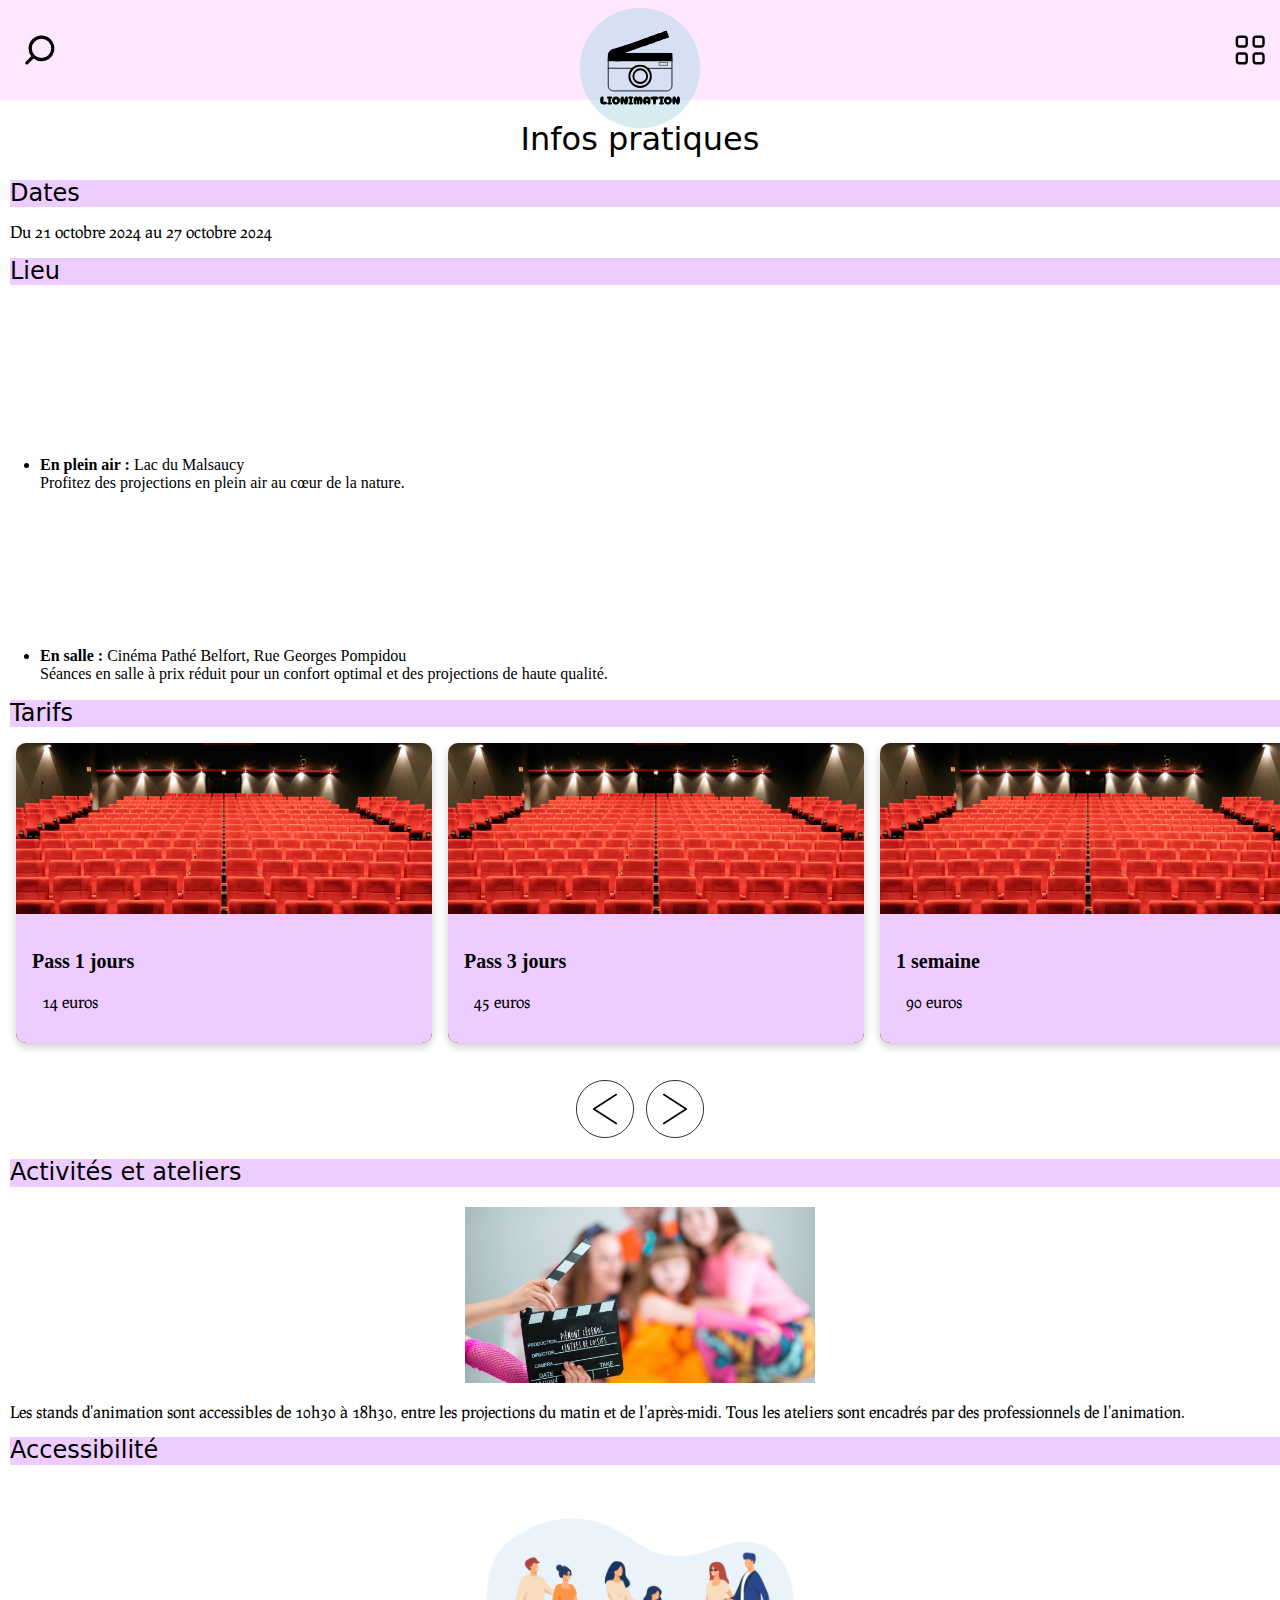
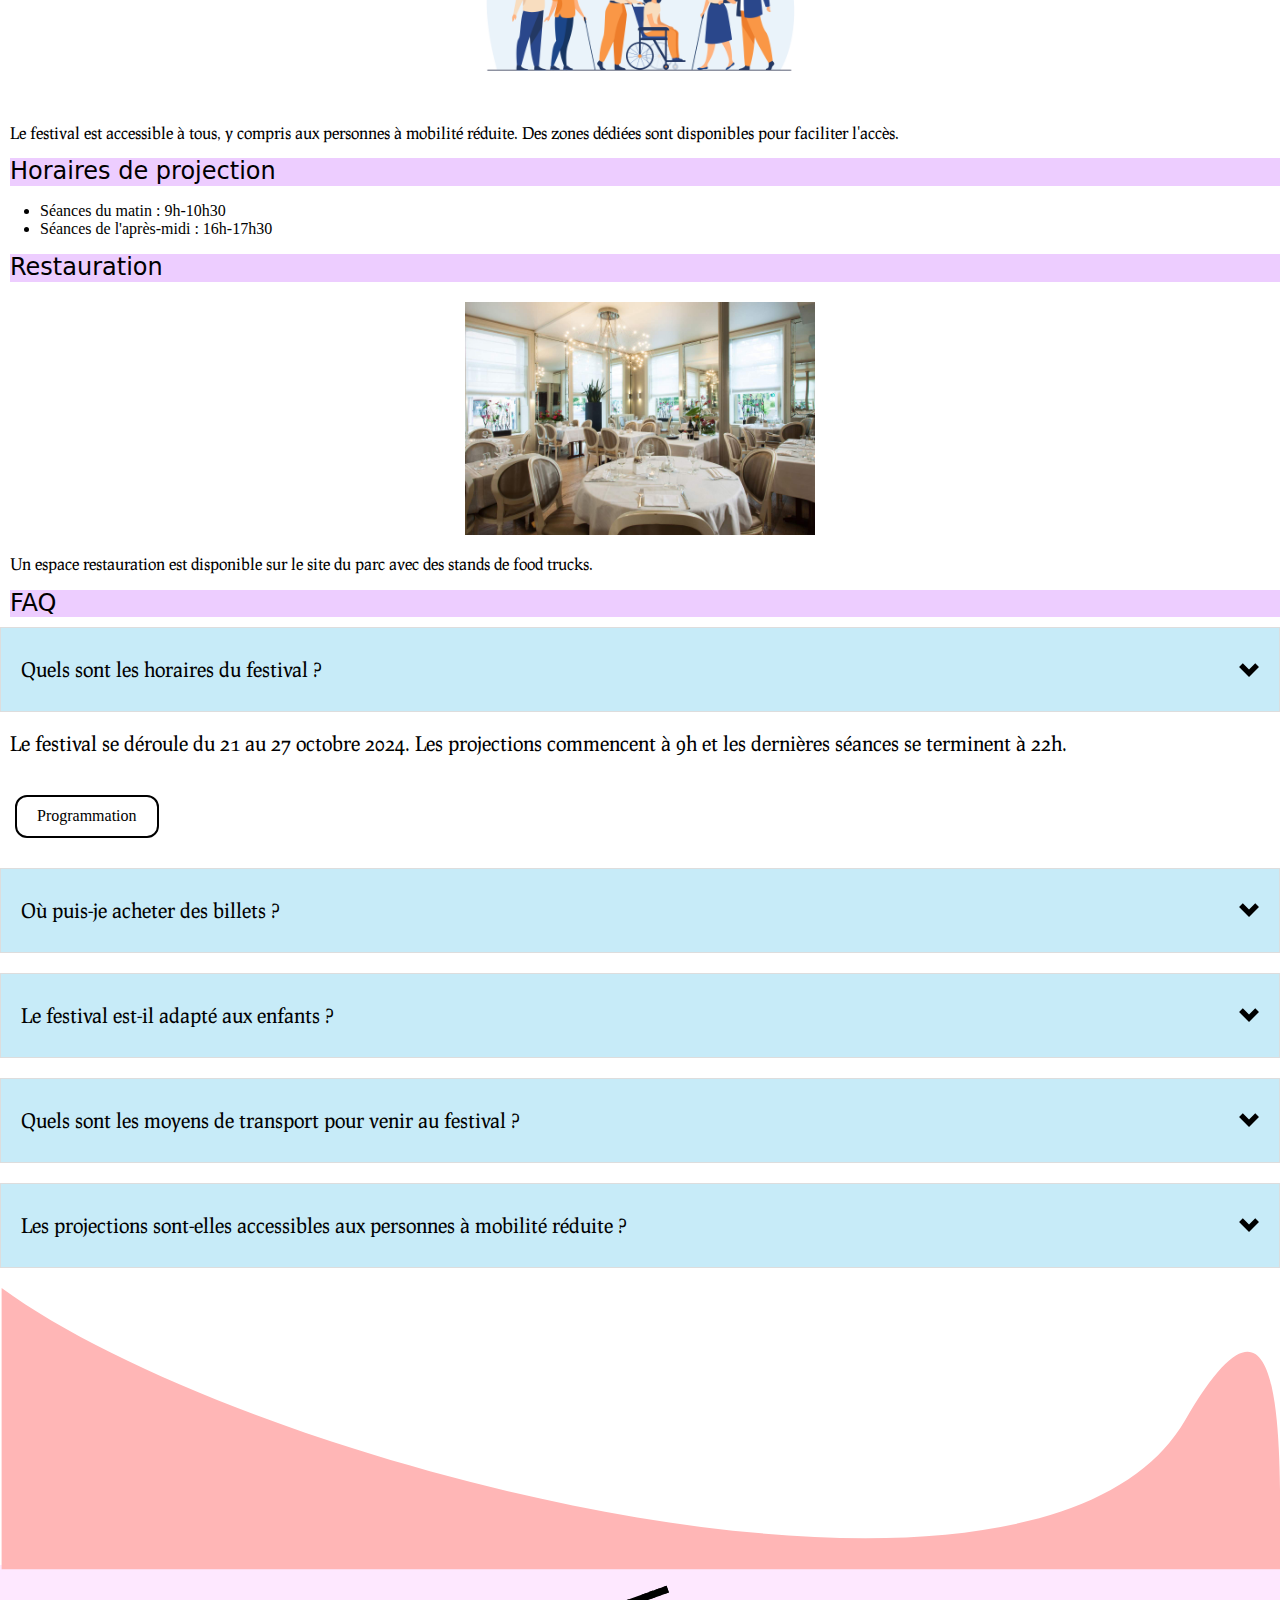
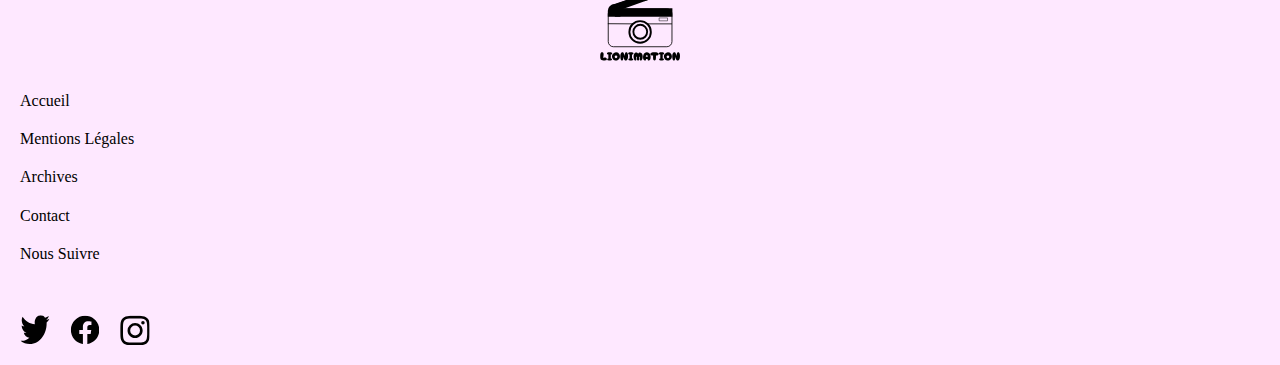
<file: PageInfos.html>
<!DOCTYPE html>
<html lang="fr">
<head>
    <meta charset="UTF-8">
    <meta name="viewport" content="width=device-width, initial-scale=1.0">
    <link rel="stylesheet" href="src/css/style.css">
    <script type="module" src="src/js/PageInfos.js"></script>
    <title>infos pratiques</title>
    <link rel="icon" type="image/png" href="assets/favicon-2/favicon-96x96.png" sizes="96x96" />
    <link rel="icon" type="image/svg+xml" href="/favicon.svg" />
    <link rel="shortcut icon" href="/favicon.ico" />
    <link rel="apple-touch-icon" sizes="180x180" href="/apple-touch-icon.png" />
    <link rel="manifest" href="/site.webmanifest" />
</head>
<body  class="page">
    <header class="header">
        <div class="header__container">
            <div class="header__logo">
                <img src="assets/logo/logosite.svg" alt="Logo Lionimation">
            </div>
            <div class="header__actions">
                <button class="header__action header__action--search" aria-label="Recherche">
                    <img src="assets/logo/search.svg" alt="Recherche">
                </button>
                
            </div>
        </div>
        
        <button class="header__action header__action--menu" aria-label="Menu" aria-expanded="false">
            <img src="assets/logo/icon.svg" alt="Menu">
            
        </button>
        
        <nav class="header__nav">
            <div class="header__nav-header">
                <img class="header__logo" src="assets/logo/logosite.svg" alt="Logo Lionimation" class="header__nav-logo">
            </div>
            <ul class="header__menu">
                <ul class="header__menu">
                    <li class="header__menu-item"><a class="header__menu-link" href="PageProg.html">Programmation</a></li>
                    <li class="header__menu-item"><a class="header__menu-link" href="index.html">accueil</a></li>
                    <li class="header__menu-item"><a class="header__menu-link" href="#activites">Notre histoire</a></li>
                    <li class="header__menu-item"><a class="header__menu-link" href="#invites">Billeterie</a></li>
                    <li class="header__menu-item"><a class="header__menu-link" href="PageContact.html">contact</a></li>
                    <li class="header__menu-item"><a class="header__menu-link" href="PageInfos.html">Infos pratiques</a></li>
                </ul>
            </ul>
        </nav>
    </header>

    <section class="infos-pratiques">
        <h1>Infos pratiques</h1>
        
        <div class="info-block">
            <h2 class="info-title">Dates</h2>
            <p>Du 21 octobre 2024 au 27 octobre 2024</p>
        </div>
        
        <div class="info-block">
            <h2 class="info-title">Lieu</h2>
            <p>
            <ul>
                <iframe class="maps__infos" src="https://www.google.com/maps/embed?pb=!1m18!1m12!1m3!1d442802.88687355386!2d6.631508367248838!3d47.802469598937904!2m3!1f0!2f0!3f0!3m2!1i1024!2i768!4f13.1!3m3!1m2!1s0x47923a29f725f307%3A0x329df100d607c9d3!2sLac%20de%20Malsaucy!5e0!3m2!1sen!2sfr!4v1734089340517!5m2!1sen!2sfr" width="600" height="450" style="border:0;" allowfullscreen="" loading="lazy" referrerpolicy="no-referrer-when-downgrade"></iframe>
                <li><strong>En plein air :</strong> Lac du Malsaucy <br> Profitez des projections en plein air au cœur de la nature.</li>
                <iframe class="maps__infos" src="https://www.google.com/maps/embed?pb=!1m18!1m12!1m3!1d5052.346021704796!2d6.85708085739176!3d47.630346882619556!2m3!1f0!2f0!3f0!3m2!1i1024!2i768!4f13.1!3m3!1m2!1s0x47923ca3b2fa80f7%3A0x6d7d1c6a58fde9f8!2sKinepolis%20Belfort!5e0!3m2!1sen!2sfr!4v1734089592402!5m2!1sen!2sfr" width="600" height="450" style="border:0;" allowfullscreen="" loading="lazy" referrerpolicy="no-referrer-when-downgrade"></iframe>
                <li><strong>En salle :</strong> Cinéma Pathé Belfort, Rue Georges Pompidou <br> Séances en salle à prix réduit pour un confort optimal et des projections de haute qualité.</li>
            </ul> 
        </p>
        </div>
        
        <div class="info-block2">
            <h2 class="info-title">Tarifs</h2>
            <section class="carousel carousel--events2">
                <div class="carousel__container2" aria-live="polite" >
                    <div class="carousel__card2" style="background-image: url(assets/img/cinema-004.jpg);">
                        <div class="carousel__content2">
                            <h3 class="carousel__card-title2">Pass 1 jours</h3>
                            <p class="carousel__card-description2">14 euros</p>
                        </div>
                    </div>
                    <div class="carousel__card2" style="background-image: url(assets/img/cinema-004.jpg);">
                        <div class="carousel__content2">
                            <h3 class="carousel__card-title2">Pass 3 jours</h3>
                            <p class="carousel__card-description2">45 euros</p>
                        </div>
                    </div>
                     <div class="carousel__card2" style="background-image: url(assets/img/cinema-004.jpg);">
                        <div class="carousel__content2">
                            <h3 class="carousel__card-title2">1 semaine</h3>
                            <p class="carousel__card-description2">90 euros</p>
                        </div>
                    </div>
                    <div class="carousel__card2" style="background-image: url(assets/img/cinema-004.jpg);">
                        <div class="carousel__content2">
                            <h3 class="carousel__card-title2">Tarif enfant</h3>
                            <p class="carousel__card-description2">5 euros </p>
                        </div>
                    </div>
                </div>
                <div class="carousel__controls">
                    <button class="carousel__button carousel__button--prev" aria-label="Défiler vers la gauche">
                      <img src="assets/logo/FLECHEGAUCHE.svg" alt="fleche gauche" />
                    </button>
                    <button class="carousel__button carousel__button--next" aria-label="Défiler vers la droite">
                      <img src="assets/logo/FLECHE DROITE.svg" alt="fleche droite" />
                    </button>
                </div>
            </section>
        

        
        <div class="info-block">
            <h2 class="info-title">Activités et ateliers</h2>
            <img class="info__image" src="assets/img/centre-de-loisurs-automne-20241.avif" alt="">
            <p>Les stands d'animation sont accessibles de 10h30 à 18h30, entre les projections du matin et de l'après-midi. Tous les ateliers sont encadrés par des professionnels de l'animation.</p>
        </div>
        
        <div class="info-block">
            <h2 class="info-title">Accessibilité</h2>
            <img class="info__image" src="assets/img/handicap.webp" alt="">
            <p>Le festival est accessible à tous, y compris aux personnes à mobilité réduite. Des zones dédiées sont disponibles pour faciliter l'accès.</p>
        </div>
        
        <div class="info-block">
            <h2 class="info-title">Horaires de projection</h2>
            <ul>
                <li>Séances du matin : 9h-10h30</li>
                <li>Séances de l'après-midi : 16h-17h30</li>
            </ul>
        </div>
        
        <div class="info-block">
            <h2 class="info-title">Restauration</h2>
            <img class="info__image" src="assets/img/resto.webp" alt="restaurent">
            <p>Un espace restauration est disponible sur le site du parc avec des stands de food trucks.</p>
        </div>
    </section>

    <div class="accordeon">
        <h2 class="info-title">FAQ</h2>
        <details class="accordeon__item" open>
            <summary class="accordeon__summary">
                <div class="accordeon__summary-content">
                    <p class="accordeon__question">Quels sont les horaires du festival ?</p>
                </div>
                <img class="accordeon__fleche" src="assets/logo/flechebas.svg" alt="bas">
            </summary>
            <div class="accordeon__details">
                <p class="accordeon__answer">Le festival se déroule du 21 au 27 octobre 2024. Les projections commencent à 9h et les dernières séances se terminent à 22h.</p>
            </div>
            <button class="button accordeon__button">
                <a href="PageProg.html" class="intro__button">Programmation</a>
            </button>
        </details>
        <details class="accordeon__item">
            <summary class="accordeon__summary">
                <div class="accordeon__summary-content">
                    <p class="accordeon__question">Où puis-je acheter des billets ?</p>
                </div>
                <img class="accordeon__fleche" src="assets/logo/flechebas.svg" alt="bas">
            </summary>
            <div class="accordeon__details">
                <p class="accordeon__answer">Les billets sont disponibles sur notre site web dans la section <strong>Billetterie</strong> ainsi qu'aux guichets des cinémas partenaires.</p>
            </div>
            <button class="button accordeon__button">
                <a href="#" class="intro__button">Billetterie</a>
            </button>
        </details>
    
        <details class="accordeon__item">
            <summary class="accordeon__summary">
                <div class="accordeon__summary-content">
                    <p class="accordeon__question">Le festival est-il adapté aux enfants ?</p>
                </div>
                <img class="accordeon__fleche" src="assets/logo/flechebas.svg" alt="bas">
            </summary>
            <div class="accordeon__details">
                <p class="accordeon__answer">Oui, le festival propose des séances et des ateliers spécialement conçus pour les enfants, ainsi que des projections adaptées aux familles.</p>
            </div>
        </details>
    
        <details class="accordeon__item">
            <summary class="accordeon__summary">
                <div class="accordeon__summary-content">
                    <p class="accordeon__question">Quels sont les moyens de transport pour venir au festival ?</p>
                </div>
                <img class="accordeon__fleche" src="assets/logo/flechebas.svg" alt="bas">
            </summary>
            <div class="accordeon__details">
                <p class="accordeon__answer">Le festival se deroule à Belfort. Vous pouvez venir en train jusqu'à la gare de Belfort-Ville, puis prendre les transports en commun ou des navettes spéciales mises à disposition pendant le festival.</p>
            </div>
            <button class="button accordeon__button">
                <a href="PageInfos.html" class="intro__button">Infos pratiques</a>
            </button>
        </details>
    
        <details class="accordeon__item">
            <summary class="accordeon__summary">
                <div class="accordeon__summary-content">
                    <p class="accordeon__question">Les projections sont-elles accessibles aux personnes à mobilité réduite ?</p>
                </div>
                <img class="accordeon__fleche" src="assets/logo/flechebas.svg" alt="bas">
            </summary>
            <div class="accordeon__details">
                <p class="accordeon__answer">Oui, tous nos lieux de projection sont accessibles aux personnes à mobilité réduite. N'hésitez pas à nous contacter pour toute question spécifique.</p>
            </div>
        </details>
    </div>

    <img src="assets/logo/vector4.svg" class="exemple" alt="image 1">

<footer class="footer">
  
    <div class="footer__logo">
        <img src="assets/logo/logosite.svg" alt="Logo Lionimation">
    </div>
    <nav class="footer__nav">
        <ul class="footer__menu">
            <li class="footer__menu-item"><a class="footer__menu-link" href="index.html">Accueil</a></li>
            <li class="footer__menu-item"><a class="footer__menu-link" href="#">Mentions Légales</a></li>
            <li class="footer__menu-item"><a class="footer__menu-link" href="#">Archives</a></li>
            <li class="footer__menu-item"><a class="footer__menu-link" href="PageContact.html">Contact</a></li>
            <li class="footer__menu-item"><a class="footer__menu-link" href="#">Nous Suivre</a></li>
        </ul>
    </nav>
    <div class="footer__socials">
        <a class="footer__social-link" href="https://x.com/?lang=en&mx=2"><img src="assets/logo/twitter.svg" alt="Twitter"></a>
        <a class="footer__social-link" href="https://www.facebook.com"><img src="assets/logo/facebook.svg" alt="Facebook"></a>
        <a class="footer__social-link" href="https://www.instagram.com"><img src="assets/logo/instagram.svg" alt="Instagram"></a>
    </div>
</footer>
</body>
</html>
</file>
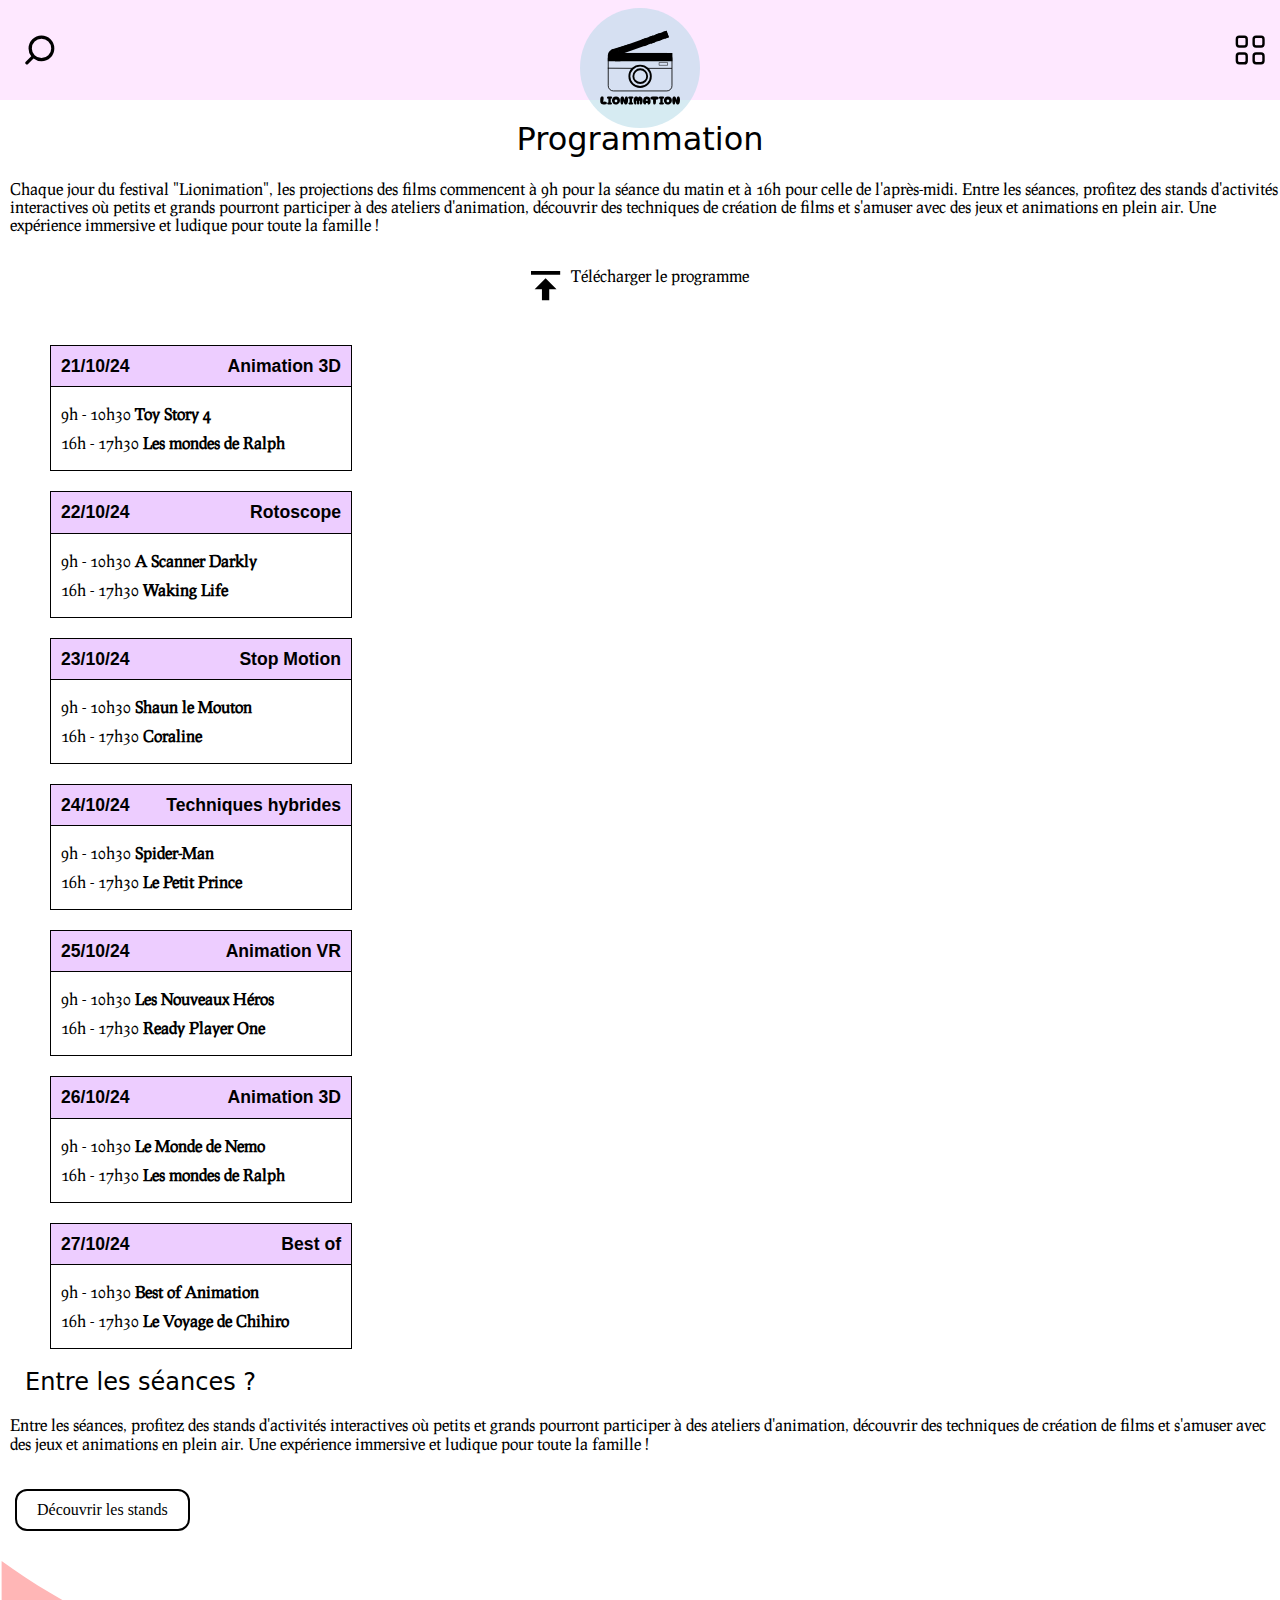
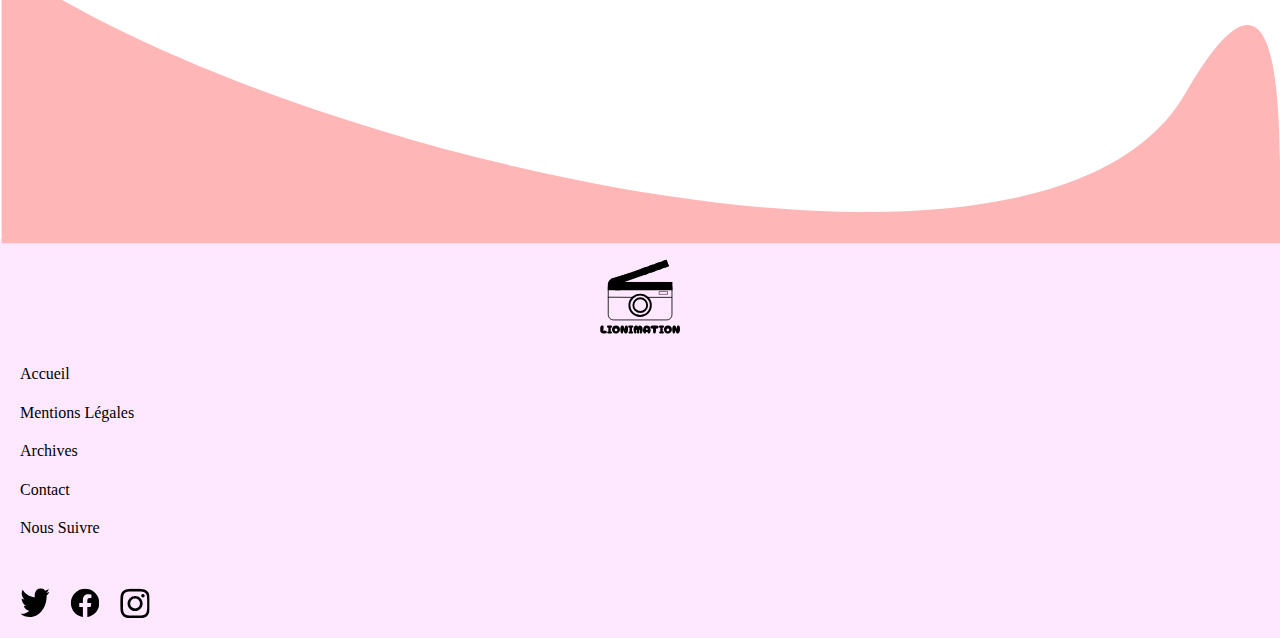
<file: PageProg.html>
<!DOCTYPE html>
<html lang="en">
<head>
    <meta charset="UTF-8">
    <meta name="viewport" content="width=device-width, initial-scale=1.0">
    <title>Lionimation - Festival d'Animation</title>
    <link rel="stylesheet" href="src/css/style.css">
    <script type="module" src="/src/js/pageProg.js"></script>
    
    <link rel="icon" type="image/png" href="assets/favicon-2/favicon-96x96.png" sizes="96x96" />
    <link rel="icon" type="image/svg+xml" href="/favicon.svg" />
    <link rel="shortcut icon" href="/favicon.ico" />
    <link rel="apple-touch-icon" sizes="180x180" href="/apple-touch-icon.png" />
    <link rel="manifest" href="/site.webmanifest" />
</head>
<body class="page">
    <header class="header">
        <div class="header__container">
            <div class="header__logo">
                <img src="assets/logo/logosite.svg" alt="Logo Lionimation">
            </div>
            <div class="header__actions">
                <button class="header__action header__action--search" aria-label="Recherche">
                    <img src="assets/logo/search.svg" alt="Recherche">
                </button>
                
            </div>
        </div>
        
        <button class="header__action header__action--menu" aria-label="Menu" aria-expanded="false">
            <img src="assets/logo/icon.svg" alt="Menu">
            
        </button>
        
        <nav class="header__nav">
            <div class="header__nav-header">
                <img class="header__logo" src="assets/logo/logosite.svg" alt="Logo Lionimation" class="header__nav-logo">
            </div>
            <ul class="header__menu">
                <ul class="header__menu">
                    <li class="header__menu-item"><a class="header__menu-link" href="PageProg.html">Programmation</a></li>
                    <li class="header__menu-item"><a class="header__menu-link" href="index.html">accueil</a></li>
                    <li class="header__menu-item"><a class="header__menu-link" href="#activites">Notre histoire</a></li>
                    <li class="header__menu-item"><a class="header__menu-link" href="#invites">Billeterie</a></li>
                    <li class="header__menu-item"><a class="header__menu-link" href="PageContact.html">contact</a></li>
                    <li class="header__menu-item"><a class="header__menu-link" href="PageInfos.html">Infos pratiques</a></li>
                </ul>
            </ul>
        </nav>
    </header>
    <section class="programme-section">
        <h1>Programmation</h1>
        <p>
            Chaque jour du festival "Lionimation", les projections des films commencent à 9h pour la séance du matin et à 16h pour celle de l'après-midi. Entre les séances, profitez des stands d'activités interactives où petits et grands pourront participer à des ateliers d'animation, découvrir des techniques de création de films et s'amuser avec des jeux et animations en plein air. Une expérience immersive et ludique pour toute la famille !
        </p>
        <div class="programme__telechargement">
        <a href="#" class="download-programme"><img class="exemple__2" src="assets/logo/flechetelechargement.svg" alt=""></a>
        <p>Télécharger le programme</p>
    </div>
        <div class="programme">
            <div class="programme__header">
                <span class="programme__date">21/10/24</span>
                <span class="programme__category">Animation 3D</span>
            </div>
            <div class="programme__content">
                <p>9h - 10h30 <strong>Toy Story 4</strong></p>
                <p>16h - 17h30 <strong>Les mondes de Ralph</strong></p>
            </div>
        </div>
    
        <div class="programme">
            <div class="programme__header">
                <span class="programme__date">22/10/24</span>
                <span class="programme__category">Rotoscope</span>
            </div>
            <div class="programme__content">
                <p>9h - 10h30 <strong>A Scanner Darkly</strong></p>
                <p>16h - 17h30 <strong>Waking Life</strong></p>
            </div>
        </div>
    
        <div class="programme">
            <div class="programme__header">
                <span class="programme__date">23/10/24</span>
                <span class="programme__category">Stop Motion</span>
            </div>
            <div class="programme__content">
                <p>9h - 10h30 <strong>Shaun le Mouton</strong></p>
                <p>16h - 17h30 <strong>Coraline</strong></p>
            </div>
        </div>
    
        <div class="programme">
            <div class="programme__header">
                <span class="programme__date">24/10/24</span>
                <span class="programme__category">Techniques hybrides</span>
            </div>
            <div class="programme__content">
                <p>9h - 10h30 <strong>Spider-Man</strong></p>
                <p>16h - 17h30 <strong>Le Petit Prince</strong></p>
            </div>
        </div>
    
        <div class="programme">
            <div class="programme__header">
                <span class="programme__date">25/10/24</span>
                <span class="programme__category">Animation VR</span>
            </div>
            <div class="programme__content">
                <p>9h - 10h30 <strong>Les Nouveaux Héros</strong></p>
                <p>16h - 17h30 <strong>Ready Player One</strong></p>
            </div>
        </div>
    
        <div class="programme">
            <div class="programme__header">
                <span class="programme__date">26/10/24</span>
                <span class="programme__category">Animation 3D</span>
            </div>
            <div class="programme__content">
                <p>9h - 10h30 <strong>Le Monde de Nemo</strong></p>
                <p>16h - 17h30 <strong>Les mondes de Ralph</strong></p>
            </div>
        </div>
    
        <div class="programme">
            <div class="programme__header">
                <span class="programme__date">27/10/24</span>
                <span class="programme__category">Best of</span>
            </div>
            <div class="programme__content">
                <p>9h - 10h30 <strong>Best of Animation</strong></p>
                <p>16h - 17h30 <strong>Le Voyage de Chihiro</strong></p>
            </div>
        </div>
    
        <div class="programme-extra">
            <h2>Entre les séances ?</h2>
            <p>
                Entre les séances, profitez des stands d'activités interactives où petits et grands pourront participer à des ateliers d'animation, découvrir des techniques de création de films et s'amuser avec des jeux et animations en plein air. Une expérience immersive et ludique pour toute la famille !
            </p>
            <button class="button"><a href="#" class="intro__button">Découvrir les stands</a></button>
        </div>
    </section>
    <img src="assets/logo/vector4.svg" class="exemple" alt="image 1">

<footer class="footer">
  
    <div class="footer__logo">
        <img src="assets/logo/logosite.svg" alt="Logo Lionimation">
    </div>
    <nav class="footer__nav">
        <ul class="footer__menu">
            <li class="footer__menu-item"><a class="footer__menu-link" href="index.html">Accueil</a></li>
            <li class="footer__menu-item"><a class="footer__menu-link" href="#">Mentions Légales</a></li>
            <li class="footer__menu-item"><a class="footer__menu-link" href="#">Archives</a></li>
            <li class="footer__menu-item"><a class="footer__menu-link" href="PageContact.html">Contact</a></li>
            <li class="footer__menu-item"><a class="footer__menu-link" href="#">Nous Suivre</a></li>
        </ul>
    </nav>
    <div class="footer__socials">
        <a class="footer__social-link" href="https://x.com/?lang=en&mx=2"><img src="assets/logo/twitter.svg" alt="Twitter"></a>
        <a class="footer__social-link" href="https://www.facebook.com"><img src="assets/logo/facebook.svg" alt="Facebook"></a>
        <a class="footer__social-link" href="https://www.instagram.com"><img src="assets/logo/instagram.svg" alt="Instagram"></a>
    </div>
</footer>
</body>
</html>
</file>
<file: src/css/style.css>
@import url('https://fonts.googleapis.com/css2?family=Inter:wght@100;200;300;400;500;600;700;800;900&family=Playfair+Display:wght@700&family=Prociono&display=swap');
@import url('https://fonts.googleapis.com/css2?family=Chewy&family=Inter:wght@100;200;300;400;500;600;700;800;900&family=Playfair+Display:wght@700&family=Prociono&display=swap');

@import "vendors/normalize.css";
@import"utilitaire/variable.css";
@import "layout/carousel.css";
@import "base/main.css";
@import "composant/menu.css";
@import "layout/header.css";
@import "base/média.css";
@import "layout/footer.css";
@import"composant/button.css";
@import"composant/patenaire.css";
@import"composant/cards.css";
@import"composant/accordeon.css";
@import"composant/info.css";
@import "layout/contact.css";
</file>
